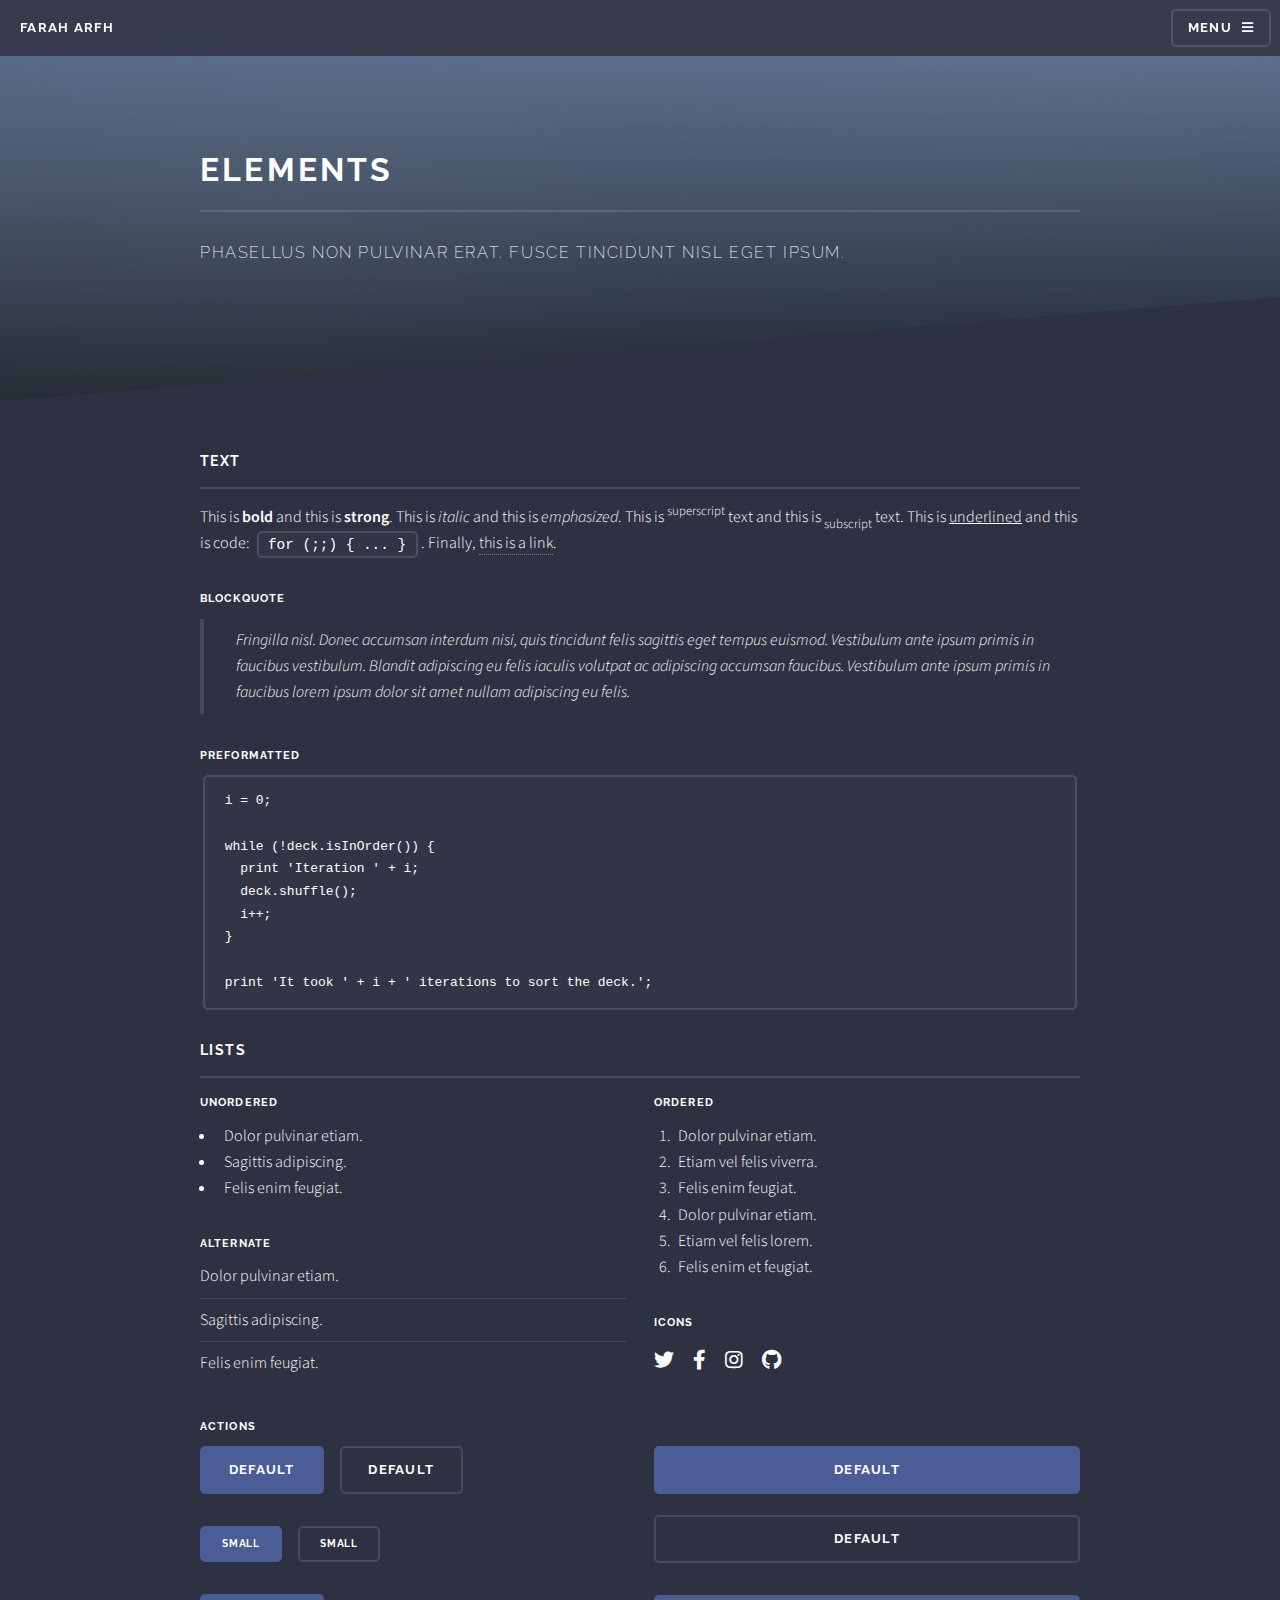
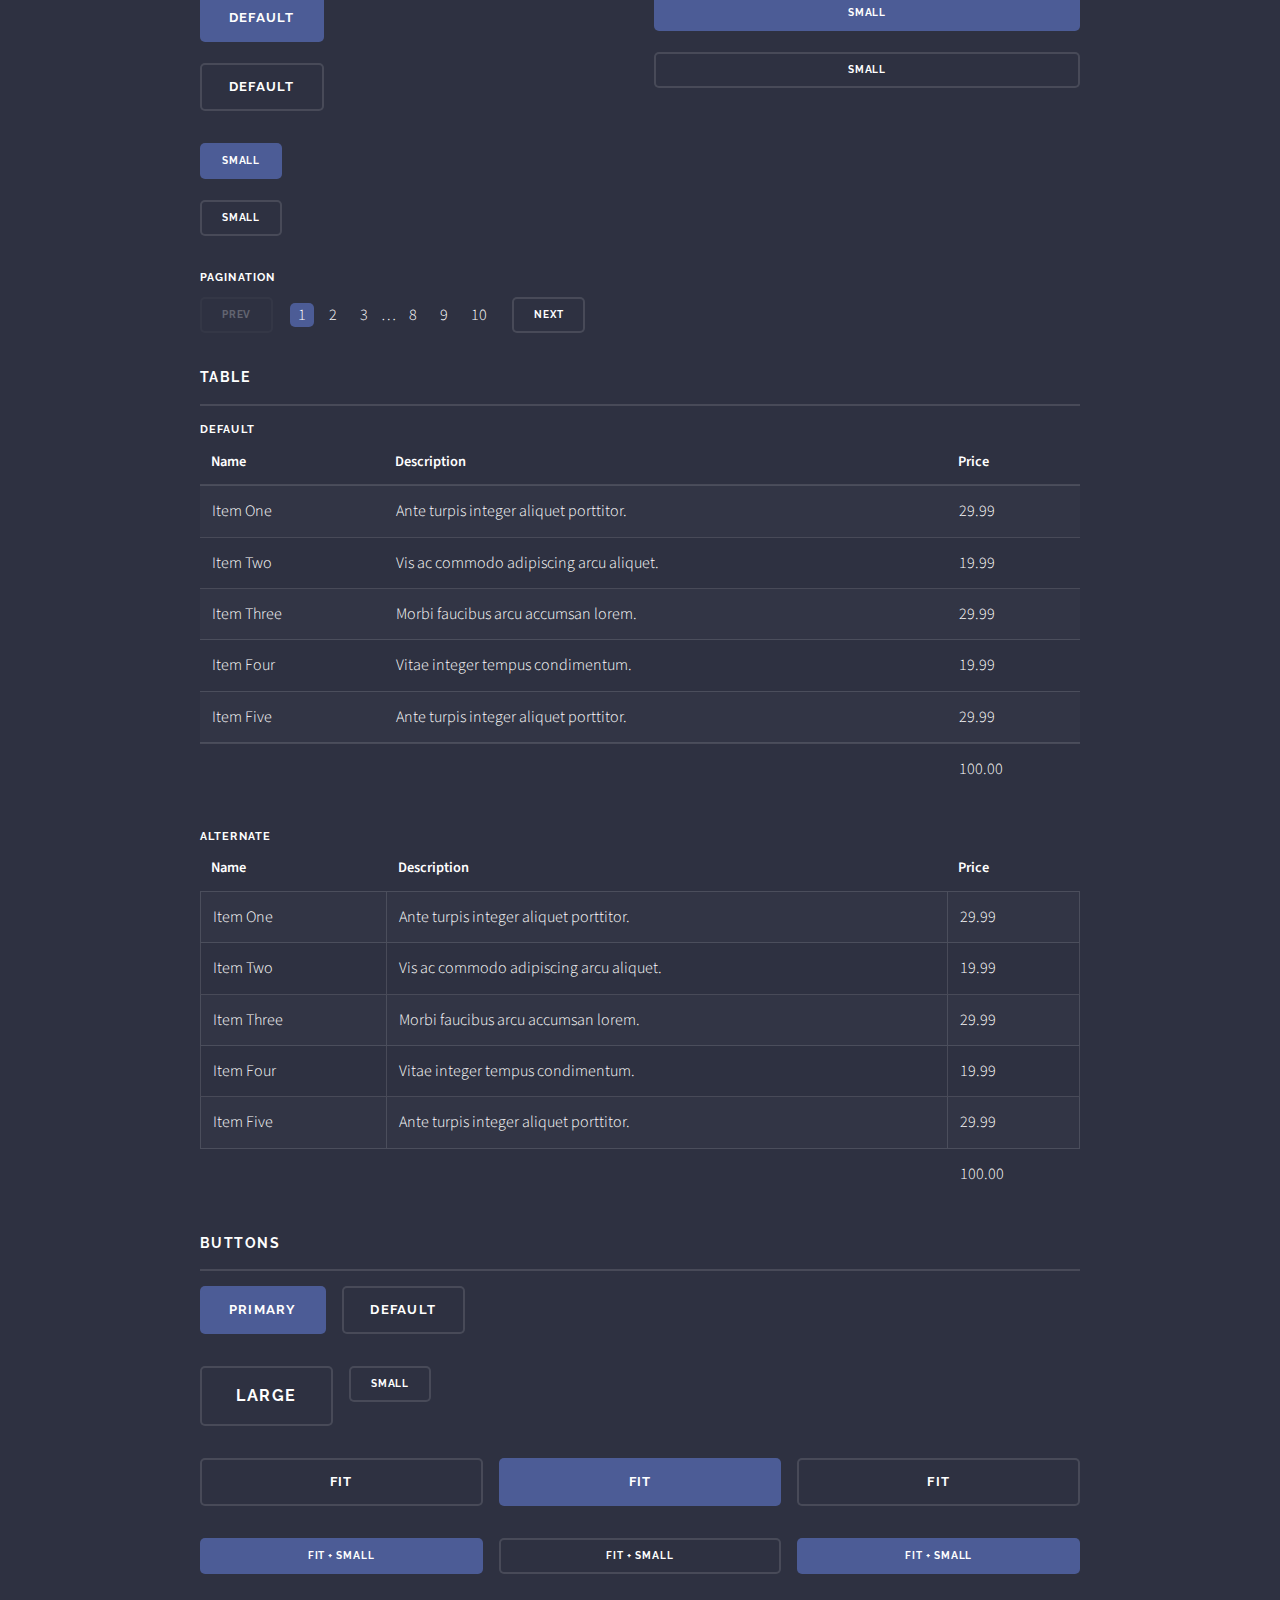
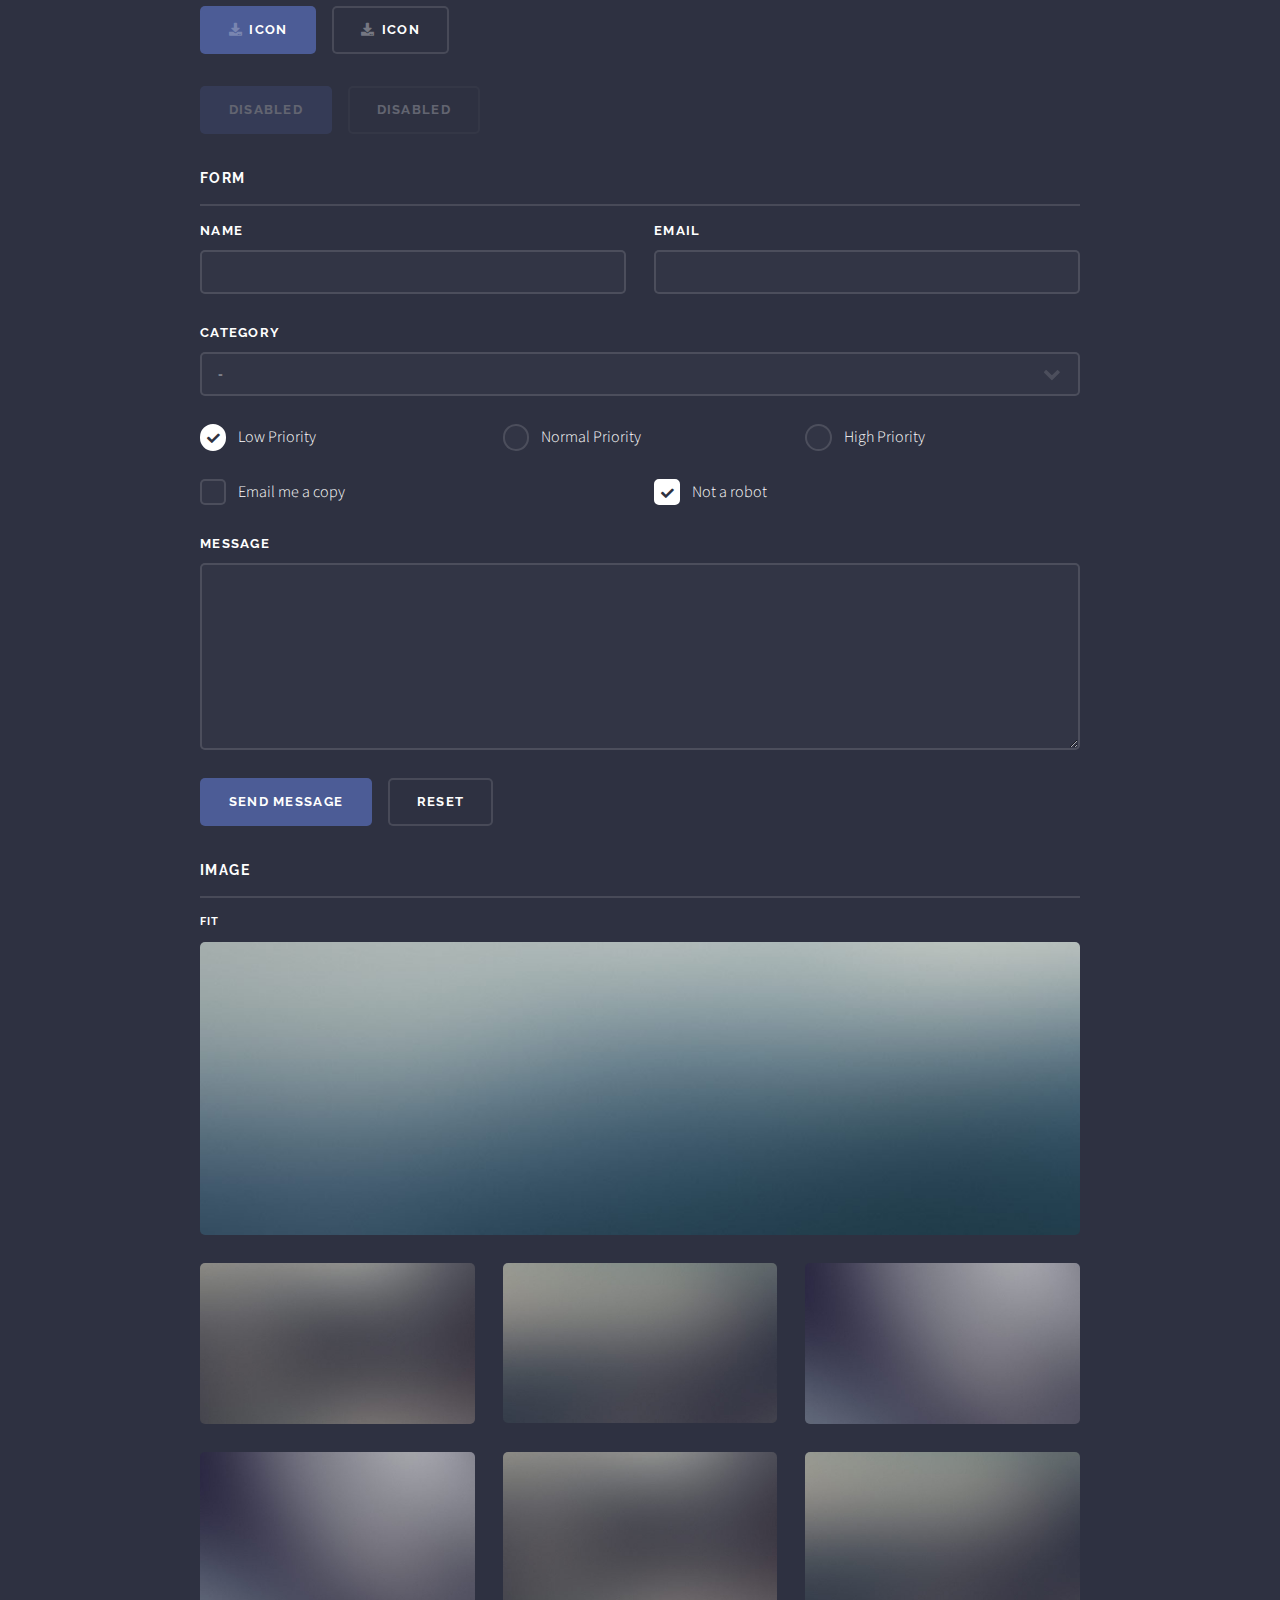
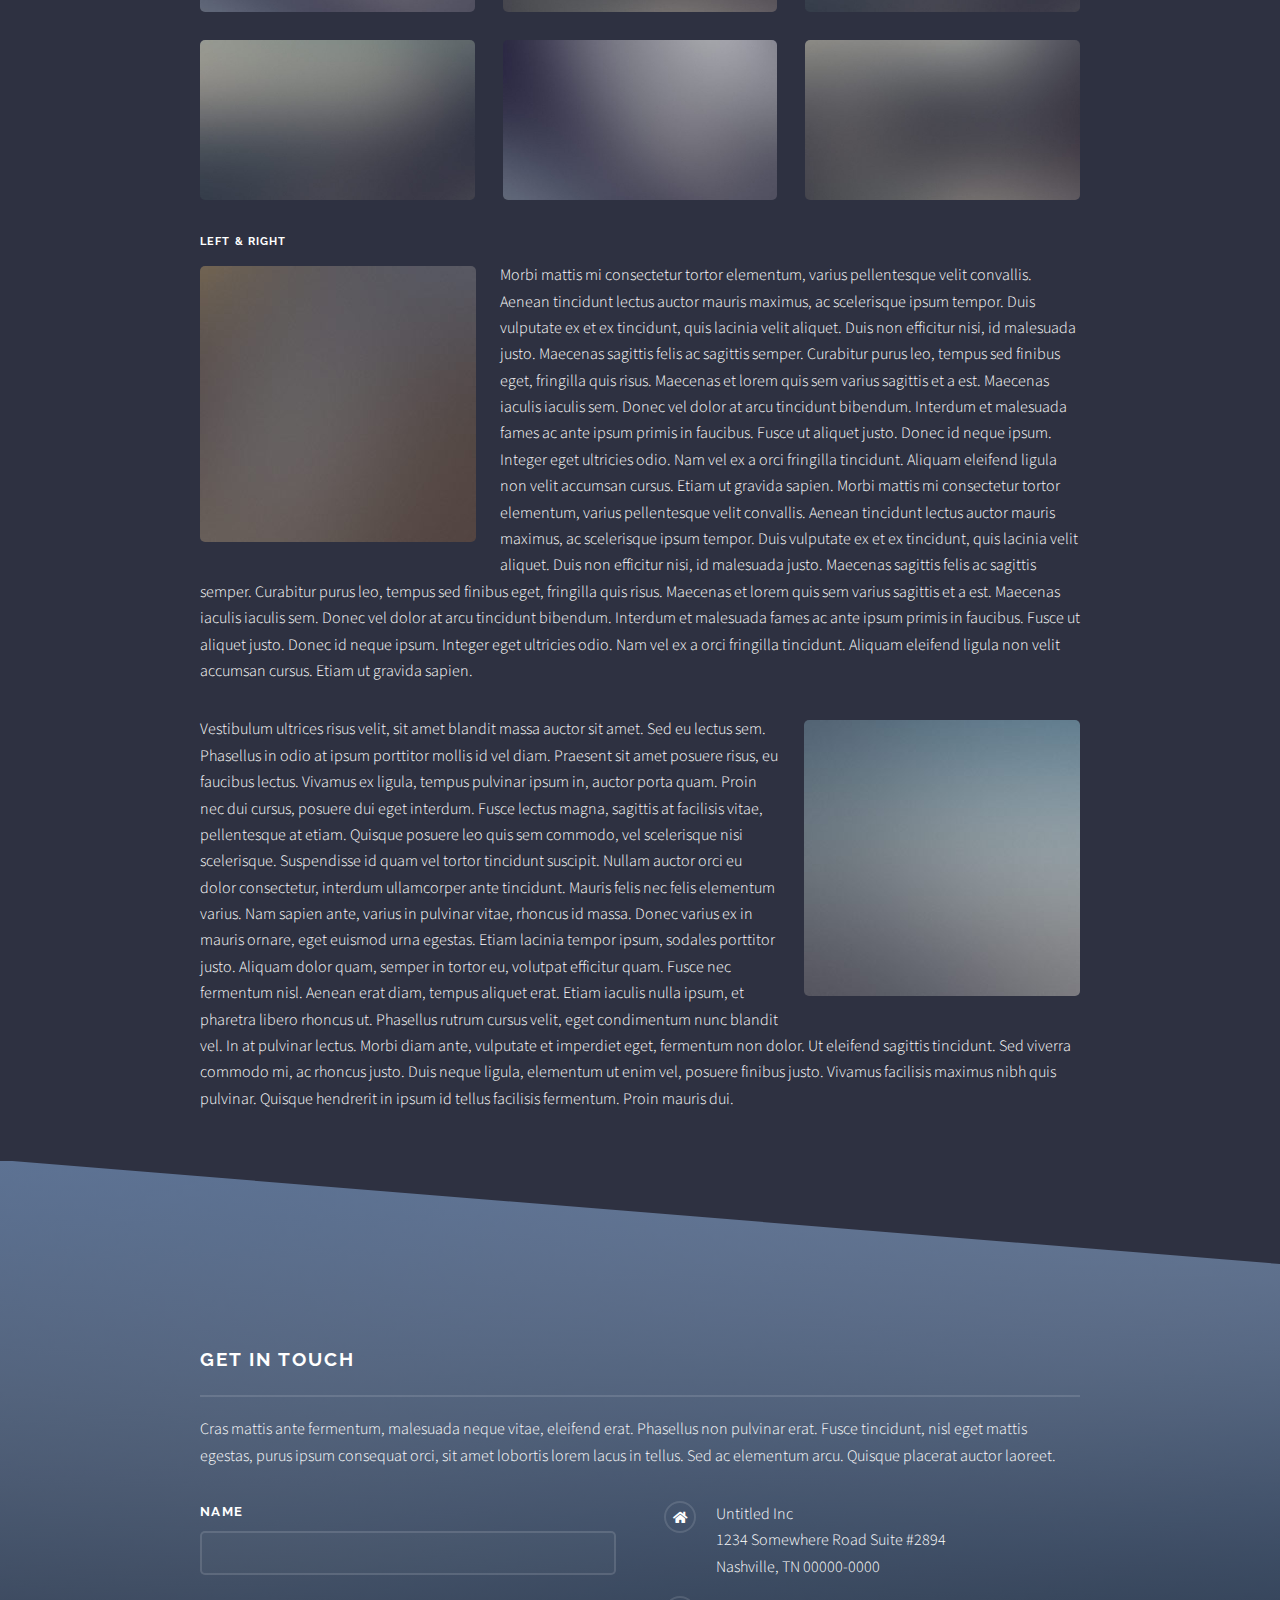
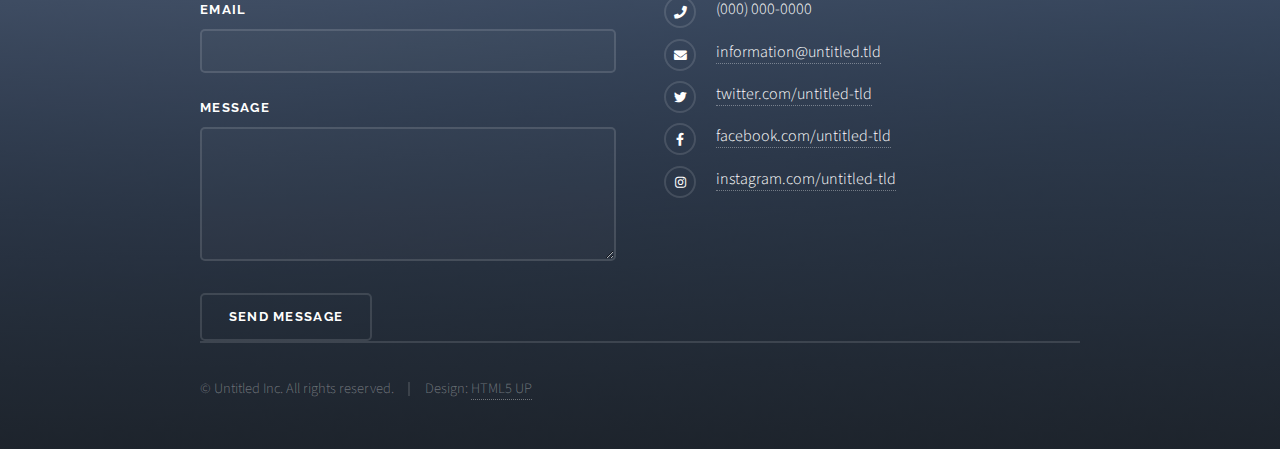
<file: blog.html>
<!DOCTYPE HTML>

<html>
	<head>
		<title>Blog</title>
		<meta charset="utf-8" />
		<meta name="viewport" content="width=device-width, initial-scale=1, user-scalable=no" />
		<link rel="stylesheet" href="assets/css/main.css" />
		<noscript><link rel="stylesheet" href="assets/css/noscript.css" /></noscript>
	</head>
	<body class="is-preload">

		<!-- Page Wrapper -->
			<div id="page-wrapper">

				<!-- Header -->
					<header id="header">
						<h1><a href="index.html">Farah Arfh</a></h1>
						<nav>
							<a href="#menu">Menu</a>
						</nav>
					</header>

				<!-- Menu -->
					<nav id="menu">
						<div class="inner">
							<h2>Menu</h2>
							<ul class="links">
								<li><a href="index.html">Home</a></li>
								<li><a href="project.html">Project</a></li>
								<!--<li><a href="blog.html">Blog</a></li>-->
							</ul>
							<a href="#" class="close">Close</a>
						</div>
					</nav>

				<!-- Wrapper -->
					<section id="wrapper">
						<header>
							<div class="inner">
								<h2>Elements</h2>
								<p>Phasellus non pulvinar erat. Fusce tincidunt nisl eget ipsum.</p>
							</div>
						</header>

						<!-- Content -->
							<div class="wrapper">
								<div class="inner">

									<section>
										<h3 class="major">Text</h3>
										<p>This is <b>bold</b> and this is <strong>strong</strong>. This is <i>italic</i> and this is <em>emphasized</em>.
										This is <sup>superscript</sup> text and this is <sub>subscript</sub> text.
										This is <u>underlined</u> and this is code: <code>for (;;) { ... }</code>. Finally, <a href="#">this is a link</a>.</p>
										<h4>Blockquote</h4>
										<blockquote>Fringilla nisl. Donec accumsan interdum nisi, quis tincidunt felis sagittis eget tempus euismod. Vestibulum ante ipsum primis in faucibus vestibulum. Blandit adipiscing eu felis iaculis volutpat ac adipiscing accumsan faucibus. Vestibulum ante ipsum primis in faucibus lorem ipsum dolor sit amet nullam adipiscing eu felis.</blockquote>
										<h4>Preformatted</h4>
										<pre><code>i = 0;

while (!deck.isInOrder()) {
  print 'Iteration ' + i;
  deck.shuffle();
  i++;
}

print 'It took ' + i + ' iterations to sort the deck.';</code></pre>
									</section>

									<section>
										<h3 class="major">Lists</h3>
										<div class="row">
											<div class="col-6 col-12-medium">
												<h4>Unordered</h4>
												<ul>
													<li>Dolor pulvinar etiam.</li>
													<li>Sagittis adipiscing.</li>
													<li>Felis enim feugiat.</li>
												</ul>
												<h4>Alternate</h4>
												<ul class="alt">
													<li>Dolor pulvinar etiam.</li>
													<li>Sagittis adipiscing.</li>
													<li>Felis enim feugiat.</li>
												</ul>
											</div>
											<div class="col-6 col-12-medium">
												<h4>Ordered</h4>
												<ol>
													<li>Dolor pulvinar etiam.</li>
													<li>Etiam vel felis viverra.</li>
													<li>Felis enim feugiat.</li>
													<li>Dolor pulvinar etiam.</li>
													<li>Etiam vel felis lorem.</li>
													<li>Felis enim et feugiat.</li>
												</ol>
												<h4>Icons</h4>
												<ul class="icons">
													<li><a href="#" class="icon brands fa-twitter"><span class="label">Twitter</span></a></li>
													<li><a href="#" class="icon brands fa-facebook-f"><span class="label">Facebook</span></a></li>
													<li><a href="#" class="icon brands fa-instagram"><span class="label">Instagram</span></a></li>
													<li><a href="#" class="icon brands fa-github"><span class="label">Github</span></a></li>
												</ul>
											</div>
										</div>
										<h4>Actions</h4>
										<div class="row">
											<div class="col-6 col-12-medium">
												<ul class="actions">
													<li><a href="#" class="button primary">Default</a></li>
													<li><a href="#" class="button">Default</a></li>
												</ul>
												<ul class="actions small">
													<li><a href="#" class="button primary small">Small</a></li>
													<li><a href="#" class="button small">Small</a></li>
												</ul>
												<ul class="actions stacked">
													<li><a href="#" class="button primary">Default</a></li>
													<li><a href="#" class="button">Default</a></li>
												</ul>
												<ul class="actions stacked small">
													<li><a href="#" class="button primary small">Small</a></li>
													<li><a href="#" class="button small">Small</a></li>
												</ul>
											</div>
											<div class="col-6 col-12-medium">
												<ul class="actions stacked">
													<li><a href="#" class="button primary fit">Default</a></li>
													<li><a href="#" class="button fit">Default</a></li>
												</ul>
												<ul class="actions stacked small">
													<li><a href="#" class="button primary small fit">Small</a></li>
													<li><a href="#" class="button small fit">Small</a></li>
												</ul>
											</div>
										</div>
										<h4>Pagination</h4>
										<ul class="pagination">
											<li><span class="button small disabled">Prev</span></li>
											<li><a href="#" class="page active">1</a></li>
											<li><a href="#" class="page">2</a></li>
											<li><a href="#" class="page">3</a></li>
											<li><span>&hellip;</span></li>
											<li><a href="#" class="page">8</a></li>
											<li><a href="#" class="page">9</a></li>
											<li><a href="#" class="page">10</a></li>
											<li><a href="#" class="button small">Next</a></li>
										</ul>
									</section>

									<section>
										<h3 class="major">Table</h3>
										<h4>Default</h4>
										<div class="table-wrapper">
											<table>
												<thead>
													<tr>
														<th>Name</th>
														<th>Description</th>
														<th>Price</th>
													</tr>
												</thead>
												<tbody>
													<tr>
														<td>Item One</td>
														<td>Ante turpis integer aliquet porttitor.</td>
														<td>29.99</td>
													</tr>
													<tr>
														<td>Item Two</td>
														<td>Vis ac commodo adipiscing arcu aliquet.</td>
														<td>19.99</td>
													</tr>
													<tr>
														<td>Item Three</td>
														<td> Morbi faucibus arcu accumsan lorem.</td>
														<td>29.99</td>
													</tr>
													<tr>
														<td>Item Four</td>
														<td>Vitae integer tempus condimentum.</td>
														<td>19.99</td>
													</tr>
													<tr>
														<td>Item Five</td>
														<td>Ante turpis integer aliquet porttitor.</td>
														<td>29.99</td>
													</tr>
												</tbody>
												<tfoot>
													<tr>
														<td colspan="2"></td>
														<td>100.00</td>
													</tr>
												</tfoot>
											</table>
										</div>

										<h4>Alternate</h4>
										<div class="table-wrapper">
											<table class="alt">
												<thead>
													<tr>
														<th>Name</th>
														<th>Description</th>
														<th>Price</th>
													</tr>
												</thead>
												<tbody>
													<tr>
														<td>Item One</td>
														<td>Ante turpis integer aliquet porttitor.</td>
														<td>29.99</td>
													</tr>
													<tr>
														<td>Item Two</td>
														<td>Vis ac commodo adipiscing arcu aliquet.</td>
														<td>19.99</td>
													</tr>
													<tr>
														<td>Item Three</td>
														<td> Morbi faucibus arcu accumsan lorem.</td>
														<td>29.99</td>
													</tr>
													<tr>
														<td>Item Four</td>
														<td>Vitae integer tempus condimentum.</td>
														<td>19.99</td>
													</tr>
													<tr>
														<td>Item Five</td>
														<td>Ante turpis integer aliquet porttitor.</td>
														<td>29.99</td>
													</tr>
												</tbody>
												<tfoot>
													<tr>
														<td colspan="2"></td>
														<td>100.00</td>
													</tr>
												</tfoot>
											</table>
										</div>
									</section>

									<section>
										<h3 class="major">Buttons</h3>
										<ul class="actions">
											<li><a href="#" class="button primary">Primary</a></li>
											<li><a href="#" class="button">Default</a></li>
										</ul>
										<ul class="actions">
											<li><a href="#" class="button large">Large</a></li>
											<li><a href="#" class="button small">Small</a></li>
										</ul>
										<ul class="actions fit">
											<li><a href="#" class="button fit">Fit</a></li>
											<li><a href="#" class="button primary fit">Fit</a></li>
											<li><a href="#" class="button fit">Fit</a></li>
										</ul>
										<ul class="actions fit small">
											<li><a href="#" class="button primary fit small">Fit + Small</a></li>
											<li><a href="#" class="button fit small">Fit + Small</a></li>
											<li><a href="#" class="button primary fit small">Fit + Small</a></li>
										</ul>
										<ul class="actions">
											<li><a href="#" class="button primary icon solid fa-download">Icon</a></li>
											<li><a href="#" class="button icon solid fa-download">Icon</a></li>
										</ul>
										<ul class="actions">
											<li><span class="button primary disabled">Disabled</span></li>
											<li><span class="button disabled">Disabled</span></li>
										</ul>
									</section>

									<section>
										<h3 class="major">Form</h3>
										<form method="post" action="#">
											<div class="row gtr-uniform">
												<div class="col-6 col-12-xsmall">
													<label for="demo-name">Name</label>
													<input type="text" name="demo-name" id="demo-name" value="" />
												</div>
												<div class="col-6 col-12-xsmall">
													<label for="demo-email">Email</label>
													<input type="email" name="demo-email" id="demo-email" value="" />
												</div>
												<div class="col-12">
													<label for="demo-category">Category</label>
													<select name="demo-category" id="demo-category">
														<option value="">-</option>
														<option value="1">Manufacturing</option>
														<option value="1">Shipping</option>
														<option value="1">Administration</option>
														<option value="1">Human Resources</option>
													</select>
												</div>
												<div class="col-4 col-12-small">
													<input type="radio" id="demo-priority-low" name="demo-priority" checked>
													<label for="demo-priority-low">Low Priority</label>
												</div>
												<div class="col-4 col-12-small">
													<input type="radio" id="demo-priority-normal" name="demo-priority">
													<label for="demo-priority-normal">Normal Priority</label>
												</div>
												<div class="col-4 col-12-small">
													<input type="radio" id="demo-priority-high" name="demo-priority">
													<label for="demo-priority-high">High Priority</label>
												</div>
												<div class="col-6 col-12-small">
													<input type="checkbox" id="demo-copy" name="demo-copy">
													<label for="demo-copy">Email me a copy</label>
												</div>
												<div class="col-6 col-12-small">
													<input type="checkbox" id="demo-human" name="demo-human" checked>
													<label for="demo-human">Not a robot</label>
												</div>
												<div class="col-12">
													<label for="demo-message">Message</label>
													<textarea name="demo-message" id="demo-message" rows="6"></textarea>
												</div>
												<div class="col-12">
													<ul class="actions">
														<li><input type="submit" value="Send Message" class="primary" /></li>
														<li><input type="reset" value="Reset" /></li>
													</ul>
												</div>
											</div>
										</form>
									</section>

									<section>
										<h3 class="major">Image</h3>
										<h4>Fit</h4>
										<div class="box alt">
											<div class="row gtr-uniform">
												<div class="col-12"><span class="image fit"><img src="images/pic08.jpg" alt="" /></span></div>
												<div class="col-4"><span class="image fit"><img src="images/pic05.jpg" alt="" /></span></div>
												<div class="col-4"><span class="image fit"><img src="images/pic06.jpg" alt="" /></span></div>
												<div class="col-4"><span class="image fit"><img src="images/pic07.jpg" alt="" /></span></div>
												<div class="col-4"><span class="image fit"><img src="images/pic07.jpg" alt="" /></span></div>
												<div class="col-4"><span class="image fit"><img src="images/pic05.jpg" alt="" /></span></div>
												<div class="col-4"><span class="image fit"><img src="images/pic06.jpg" alt="" /></span></div>
												<div class="col-4"><span class="image fit"><img src="images/pic06.jpg" alt="" /></span></div>
												<div class="col-4"><span class="image fit"><img src="images/pic07.jpg" alt="" /></span></div>
												<div class="col-4"><span class="image fit"><img src="images/pic05.jpg" alt="" /></span></div>
											</div>
										</div>
										<h4>Left &amp; Right</h4>
										<p><span class="image left"><img src="images/pic01.jpg" alt="" /></span>Morbi mattis mi consectetur tortor elementum, varius pellentesque velit convallis. Aenean tincidunt lectus auctor mauris maximus, ac scelerisque ipsum tempor. Duis vulputate ex et ex tincidunt, quis lacinia velit aliquet. Duis non efficitur nisi, id malesuada justo. Maecenas sagittis felis ac sagittis semper. Curabitur purus leo, tempus sed finibus eget, fringilla quis risus. Maecenas et lorem quis sem varius sagittis et a est. Maecenas iaculis iaculis sem. Donec vel dolor at arcu tincidunt bibendum. Interdum et malesuada fames ac ante ipsum primis in faucibus. Fusce ut aliquet justo. Donec id neque ipsum. Integer eget ultricies odio. Nam vel ex a orci fringilla tincidunt. Aliquam eleifend ligula non velit accumsan cursus. Etiam ut gravida sapien. Morbi mattis mi consectetur tortor elementum, varius pellentesque velit convallis. Aenean tincidunt lectus auctor mauris maximus, ac scelerisque ipsum tempor. Duis vulputate ex et ex tincidunt, quis lacinia velit aliquet. Duis non efficitur nisi, id malesuada justo. Maecenas sagittis felis ac sagittis semper. Curabitur purus leo, tempus sed finibus eget, fringilla quis risus. Maecenas et lorem quis sem varius sagittis et a est. Maecenas iaculis iaculis sem. Donec vel dolor at arcu tincidunt bibendum. Interdum et malesuada fames ac ante ipsum primis in faucibus. Fusce ut aliquet justo. Donec id neque ipsum. Integer eget ultricies odio. Nam vel ex a orci fringilla tincidunt. Aliquam eleifend ligula non velit accumsan cursus. Etiam ut gravida sapien.</p>
										<p><span class="image right"><img src="images/pic02.jpg" alt="" /></span>Vestibulum ultrices risus velit, sit amet blandit massa auctor sit amet. Sed eu lectus sem. Phasellus in odio at ipsum porttitor mollis id vel diam. Praesent sit amet posuere risus, eu faucibus lectus. Vivamus ex ligula, tempus pulvinar ipsum in, auctor porta quam. Proin nec dui cursus, posuere dui eget interdum. Fusce lectus magna, sagittis at facilisis vitae, pellentesque at etiam. Quisque posuere leo quis sem commodo, vel scelerisque nisi scelerisque. Suspendisse id quam vel tortor tincidunt suscipit. Nullam auctor orci eu dolor consectetur, interdum ullamcorper ante tincidunt. Mauris felis nec felis elementum varius. Nam sapien ante, varius in pulvinar vitae, rhoncus id massa. Donec varius ex in mauris ornare, eget euismod urna egestas. Etiam lacinia tempor ipsum, sodales porttitor justo. Aliquam dolor quam, semper in tortor eu, volutpat efficitur quam. Fusce nec fermentum nisl. Aenean erat diam, tempus aliquet erat. Etiam iaculis nulla ipsum, et pharetra libero rhoncus ut. Phasellus rutrum cursus velit, eget condimentum nunc blandit vel. In at pulvinar lectus. Morbi diam ante, vulputate et imperdiet eget, fermentum non dolor. Ut eleifend sagittis tincidunt. Sed viverra commodo mi, ac rhoncus justo. Duis neque ligula, elementum ut enim vel, posuere finibus justo. Vivamus facilisis maximus nibh quis pulvinar. Quisque hendrerit in ipsum id tellus facilisis fermentum. Proin mauris dui.</p>
									</section>

								</div>
							</div>

					</section>

				<!-- Footer -->
					<section id="footer">
						<div class="inner">
							<h2 class="major">Get in touch</h2>
							<p>Cras mattis ante fermentum, malesuada neque vitae, eleifend erat. Phasellus non pulvinar erat. Fusce tincidunt, nisl eget mattis egestas, purus ipsum consequat orci, sit amet lobortis lorem lacus in tellus. Sed ac elementum arcu. Quisque placerat auctor laoreet.</p>
							<form method="post" action="#">
								<div class="fields">
									<div class="field">
										<label for="name">Name</label>
										<input type="text" name="name" id="name" />
									</div>
									<div class="field">
										<label for="email">Email</label>
										<input type="email" name="email" id="email" />
									</div>
									<div class="field">
										<label for="message">Message</label>
										<textarea name="message" id="message" rows="4"></textarea>
									</div>
								</div>
								<ul class="actions">
									<li><input type="submit" value="Send Message" /></li>
								</ul>
							</form>
							<ul class="contact">
								<li class="icon solid fa-home">
									Untitled Inc<br />
									1234 Somewhere Road Suite #2894<br />
									Nashville, TN 00000-0000
								</li>
								<li class="icon solid fa-phone">(000) 000-0000</li>
								<li class="icon solid fa-envelope"><a href="#">information@untitled.tld</a></li>
								<li class="icon brands fa-twitter"><a href="#">twitter.com/untitled-tld</a></li>
								<li class="icon brands fa-facebook-f"><a href="#">facebook.com/untitled-tld</a></li>
								<li class="icon brands fa-instagram"><a href="#">instagram.com/untitled-tld</a></li>
							</ul>
							<ul class="copyright">
								<li>&copy; Untitled Inc. All rights reserved.</li><li>Design: <a href="http://html5up.net">HTML5 UP</a></li>
							</ul>
						</div>
					</section>

			</div>

		<!-- Scripts -->
			<script src="assets/js/jquery.min.js"></script>
			<script src="assets/js/jquery.scrollex.min.js"></script>
			<script src="assets/js/browser.min.js"></script>
			<script src="assets/js/breakpoints.min.js"></script>
			<script src="assets/js/util.js"></script>
			<script src="assets/js/main.js"></script>

	</body>
</html>
</file>
<file: assets/css/noscript.css>
/*
	Solid State by HTML5 UP
	html5up.net | @ajlkn
	Free for personal and commercial use under the CCA 3.0 license (html5up.net/license)
*/

/* Banner */

	body.is-preload #banner .logo {
		-moz-transform: none;
		-webkit-transform: none;
		-ms-transform: none;
		transform: none;
		opacity: 1;
	}

	body.is-preload #banner h2 {
		opacity: 1;
		-moz-transform: none;
		-webkit-transform: none;
		-ms-transform: none;
		transform: none;
		-moz-filter: none;
		-webkit-filter: none;
		-ms-filter: none;
		filter: none;
	}

	body.is-preload #banner p {
		opacity: 01;
		-moz-transform: none;
		-webkit-transform: none;
		-ms-transform: none;
		transform: none;
		-moz-filter: none;
		-webkit-filter: none;
		-ms-filter: none;
		filter: none;
	}
</file>
<file: assets/css/main.css>
@import url(fontawesome-all.min.css);
@import url("https://fonts.googleapis.com/css?family=Raleway:200,700|Source+Sans+Pro:300,600,300italic,600italic");

/*
	Solid State by HTML5 UP
	html5up.net | @ajlkn
	Free for personal and commercial use under the CCA 3.0 license (html5up.net/license)
*/

html, body, div, span, applet, object,
iframe, h1, h2, h3, h4, h5, h6, p, blockquote,
pre, a, abbr, acronym, address, big, cite,
code, del, dfn, em, img, ins, kbd, q, s, samp,
small, strike, strong, sub, sup, tt, var, b,
u, i, center, dl, dt, dd, ol, ul, li, fieldset,
form, label, legend, table, caption, tbody,
tfoot, thead, tr, th, td, article, aside,
canvas, details, embed, figure, figcaption,
footer, header, hgroup, menu, nav, output, ruby,
section, summary, time, mark, audio, video {
	margin: 0;
	padding: 0;
	border: 0;
	font-size: 100%;
	font: inherit;
	vertical-align: baseline;}

article, aside, details, figcaption, figure,
footer, header, hgroup, menu, nav, section {
	display: block;}

body {
	line-height: 1;
}

ol, ul {
	list-style: none;
}

blockquote, q {
	quotes: none;
}

	blockquote:before, blockquote:after, q:before, q:after {
		content: '';
		content: none;
	}

table {
	border-collapse: collapse;
	border-spacing: 0;
}

body {
	-webkit-text-size-adjust: none;
}

mark {
	background-color: transparent;
	color: inherit;
}

input::-moz-focus-inner {
	border: 0;
	padding: 0;
}

input, select, textarea {
	-moz-appearance: none;
	-webkit-appearance: none;
	-ms-appearance: none;
	appearance: none;
}

/* Basic */

	@-ms-viewport {
		width: device-width;
	}

	body {
		-ms-overflow-style: scrollbar;
	}

	@media screen and (max-width: 480px) {

		html, body {
			min-width: 320px;
		}

	}

	html {
		box-sizing: border-box;
	}

	*, *:before, *:after {
		box-sizing: inherit;
	}

	body {
		background-color: #e8efff;
		background-image: linear-gradient(to top, rgba(30, 31, 38, 0.8), rgba(77, 100, 141, 0.8)), url("../../images/bg.jpg");
		background-size: auto,
 cover;
		background-attachment: fixed,
 fixed;
		background-position: center,
 center;
	}

		body.is-preload *, body.is-preload *:before, body.is-preload *:after {
			-moz-animation: none !important;
			-webkit-animation: none !important;
			-ms-animation: none !important;
			animation: none !important;
			-moz-transition: none !important;
			-webkit-transition: none !important;
			-ms-transition: none !important;
			transition: none !important;
		}

/* Type */

	body, input, select, textarea {
		color: #ffffff;
		font-family: "Source Sans Pro", Helvetica, sans-serif;
		font-size: 16.5pt;
		font-weight: 300;
		line-height: 1.65;
	}

		@media screen and (max-width: 1680px) {

			body, input, select, textarea {
				font-size: 13pt;
			}

		}

		@media screen and (max-width: 1280px) {

			body, input, select, textarea {
				font-size: 12pt;
			}

		}

		@media screen and (max-width: 980px) {

			body, input, select, textarea {
				font-size: 12pt;
			}

		}

		@media screen and (max-width: 736px) {

			body, input, select, textarea {
				font-size: 12pt;
			}

		}

		@media screen and (max-width: 480px) {

			body, input, select, textarea {
				font-size: 12pt;
			}

		}

	a {
		-moz-transition: color 0.2s ease-in-out, border-bottom-color 0.2s ease-in-out;
		-webkit-transition: color 0.2s ease-in-out, border-bottom-color 0.2s ease-in-out;
		-ms-transition: color 0.2s ease-in-out, border-bottom-color 0.2s ease-in-out;
		transition: color 0.2s ease-in-out, border-bottom-color 0.2s ease-in-out;
		border-bottom: dotted 1px rgba(255, 255, 255, 0.35);
		color: #ffffff;
		text-decoration: none;
	}

		a:hover {
			border-bottom-color: transparent;
			color: #ffffff !important;
		}

		a.special:not(.button) {
			text-decoration: none;
			border-bottom: 0;
			display: block;
			font-family: Raleway, Helvetica, sans-serif;
			font-size: 0.8em;
			font-weight: 700;
			letter-spacing: 0.1em;
			margin: 0 0 2em 0;
			text-transform: uppercase;
		}

			a.special:not(.button):before {
				-moz-osx-font-smoothing: grayscale;
				-webkit-font-smoothing: antialiased;
				display: inline-block;
				font-style: normal;
				font-variant: normal;
				text-rendering: auto;
				line-height: 1;
				text-transform: none !important;
				font-family: 'Font Awesome 5 Free';
				font-weight: 900;
			}

			a.special:not(.button):before {
				-moz-transition: background-color 0.2s ease-in-out;
				-webkit-transition: background-color 0.2s ease-in-out;
				-ms-transition: background-color 0.2s ease-in-out;
				transition: background-color 0.2s ease-in-out;
				border-radius: 100%;
				border: solid 2px rgba(255, 255, 255, 0.125);
				content: '\f105';
				display: inline-block;
				font-size: 1.25em;
				height: 2em;
				line-height: 1.75em;
				margin-right: 0.85em;
				text-align: center;
				text-indent: 0.15em;
				vertical-align: middle;
				width: 2em;
			}

			a.special:not(.button):hover:before {
				background-color: rgba(255, 255, 255, 0.025);
			}

			a.special:not(.button):active:before {
				background-color: rgba(255, 255, 255, 0.075);
			}

	strong, b {
		color: #ffffff;
		font-weight: 600;
	}

	em, i {
		font-style: italic;
	}

	p {
		margin: 0 0 2em 0;
	}

	h1, h2, h3, h4, h5, h6 {
		color: #ffffff;
		font-family: Raleway, Helvetica, sans-serif;
		font-weight: 700;
		letter-spacing: 0.1em;
		margin: 0 0 1em 0;
		text-transform: uppercase;
	}

		h1 a, h2 a, h3 a, h4 a, h5 a, h6 a {
			color: inherit;
			text-decoration: none;
			border-bottom: 0;
		}

		h1 span, h2 span, h3 span, h4 span, h5 span, h6 span {
			font-weight: 200;
		}

		h1.major, h2.major, h3.major, h4.major, h5.major, h6.major {
			padding-bottom: 1em;
			border-bottom: solid 2px rgba(255, 255, 255, 0.125);
		}

	h2 {
		font-size: 1.2em;
	}

	h3 {
		font-size: 0.9em;
	}

	h4 {
		font-size: 0.7em;
	}

	h5 {
		font-size: 0.7em;
	}

	h6 {
		font-size: 0.7em;
	}

	@media screen and (max-width: 736px) {

		h2 {
			font-size: 1em;
		}

		h3 {
			font-size: 0.8em;
		}

	}

	sub {
		font-size: 0.8em;
		position: relative;
		top: 0.5em;
	}

	sup {
		font-size: 0.8em;
		position: relative;
		top: -0.5em;
	}

	blockquote {
		border-left: solid 4px rgba(255, 255, 255, 0.125);
		font-style: italic;
		margin: 0 0 2em 0;
		padding: 0.5em 0 0.5em 2em;
	}

	code {
		background: rgba(255, 255, 255, 0.025);
		border-radius: 5px;
		border: solid 2px rgba(255, 255, 255, 0.125);
		font-family: "Courier New", monospace;
		font-size: 0.9em;
		margin: 0 0.25em;
		padding: 0.25em 0.65em;
	}

	pre {
		-webkit-overflow-scrolling: touch;
		font-family: "Courier New", monospace;
		font-size: 0.9em;
		margin: 0 0 2em 0;
	}

		pre code {
			display: block;
			line-height: 1.75em;
			padding: 1em 1.5em;
			overflow-x: auto;
		}

	hr {
		border: 0;
		border-bottom: solid 2px rgba(255, 255, 255, 0.125);
		margin: 2.5em 0;
	}

		hr.major {
			margin: 4em 0;
		}

	.align-left {
		text-align: left;
	}

	.align-center {
		text-align: center;
	}

	.align-right {
		text-align: right;
	}

/* Row */

	.row {
		display: flex;
		flex-wrap: wrap;
		box-sizing: border-box;
		align-items: stretch;
	}

		.row > * {
			box-sizing: border-box;
		}

		.row.gtr-uniform > * > :last-child {
			margin-bottom: 0;
		}

		.row.aln-left {
			justify-content: flex-start;
		}

		.row.aln-center {
			justify-content: center;
		}

		.row.aln-right {
			justify-content: flex-end;
		}

		.row.aln-top {
			align-items: flex-start;
		}

		.row.aln-middle {
			align-items: center;
		}

		.row.aln-bottom {
			align-items: flex-end;
		}

		.row > .imp {
			order: -1;
		}

		.row > .col-1 {
			width: 8.33333%;
		}

		.row > .off-1 {
			margin-left: 8.33333%;
		}

		.row > .col-2 {
			width: 16.66667%;
		}

		.row > .off-2 {
			margin-left: 16.66667%;
		}

		.row > .col-3 {
			width: 25%;
		}

		.row > .off-3 {
			margin-left: 25%;
		}

		.row > .col-4 {
			width: 33.33333%;
		}

		.row > .off-4 {
			margin-left: 33.33333%;
		}

		.row > .col-5 {
			width: 41.66667%;
		}

		.row > .off-5 {
			margin-left: 41.66667%;
		}

		.row > .col-6 {
			width: 50%;
		}

		.row > .off-6 {
			margin-left: 50%;
		}

		.row > .col-7 {
			width: 58.33333%;
		}

		.row > .off-7 {
			margin-left: 58.33333%;
		}

		.row > .col-8 {
			width: 66.66667%;
		}

		.row > .off-8 {
			margin-left: 66.66667%;
		}

		.row > .col-9 {
			width: 75%;
		}

		.row > .off-9 {
			margin-left: 75%;
		}

		.row > .col-10 {
			width: 83.33333%;
		}

		.row > .off-10 {
			margin-left: 83.33333%;
		}

		.row > .col-11 {
			width: 91.66667%;
		}

		.row > .off-11 {
			margin-left: 91.66667%;
		}

		.row > .col-12 {
			width: 100%;
		}

		.row > .off-12 {
			margin-left: 100%;
		}

		.row.gtr-0 {
			margin-top: 0;
			margin-left: 0em;
		}

			.row.gtr-0 > * {
				padding: 0 0 0 0em;
			}

			.row.gtr-0.gtr-uniform {
				margin-top: 0em;
			}

				.row.gtr-0.gtr-uniform > * {
					padding-top: 0em;
				}

		.row.gtr-25 {
			margin-top: 0;
			margin-left: -0.4375em;
		}

			.row.gtr-25 > * {
				padding: 0 0 0 0.4375em;
			}

			.row.gtr-25.gtr-uniform {
				margin-top: -0.4375em;
			}

				.row.gtr-25.gtr-uniform > * {
					padding-top: 0.4375em;
				}

		.row.gtr-50 {
			margin-top: 0;
			margin-left: -0.875em;
		}

			.row.gtr-50 > * {
				padding: 0 0 0 0.875em;
			}

			.row.gtr-50.gtr-uniform {
				margin-top: -0.875em;
			}

				.row.gtr-50.gtr-uniform > * {
					padding-top: 0.875em;
				}

		.row {
			margin-top: 0;
			margin-left: -1.75em;
		}

			.row > * {
				padding: 0 0 0 1.75em;
			}

			.row.gtr-uniform {
				margin-top: -1.75em;
			}

				.row.gtr-uniform > * {
					padding-top: 1.75em;
				}

		.row.gtr-150 {
			margin-top: 0;
			margin-left: -2.625em;
		}

			.row.gtr-150 > * {
				padding: 0 0 0 2.625em;
			}

			.row.gtr-150.gtr-uniform {
				margin-top: -2.625em;
			}

				.row.gtr-150.gtr-uniform > * {
					padding-top: 2.625em;
				}

		.row.gtr-200 {
			margin-top: 0;
			margin-left: -3.5em;
		}

			.row.gtr-200 > * {
				padding: 0 0 0 3.5em;
			}

			.row.gtr-200.gtr-uniform {
				margin-top: -3.5em;
			}

				.row.gtr-200.gtr-uniform > * {
					padding-top: 3.5em;
				}

		@media screen and (max-width: 1680px) {

			.row {
				display: flex;
				flex-wrap: wrap;
				box-sizing: border-box;
				align-items: stretch;
			}

				.row > * {
					box-sizing: border-box;
				}

				.row.gtr-uniform > * > :last-child {
					margin-bottom: 0;
				}

				.row.aln-left {
					justify-content: flex-start;
				}

				.row.aln-center {
					justify-content: center;
				}

				.row.aln-right {
					justify-content: flex-end;
				}

				.row.aln-top {
					align-items: flex-start;
				}

				.row.aln-middle {
					align-items: center;
				}

				.row.aln-bottom {
					align-items: flex-end;
				}

				.row > .imp-xlarge {
					order: -1;
				}

				.row > .col-1-xlarge {
					width: 8.33333%;
				}

				.row > .off-1-xlarge {
					margin-left: 8.33333%;
				}

				.row > .col-2-xlarge {
					width: 16.66667%;
				}

				.row > .off-2-xlarge {
					margin-left: 16.66667%;
				}

				.row > .col-3-xlarge {
					width: 25%;
				}

				.row > .off-3-xlarge {
					margin-left: 25%;
				}

				.row > .col-4-xlarge {
					width: 33.33333%;
				}

				.row > .off-4-xlarge {
					margin-left: 33.33333%;
				}

				.row > .col-5-xlarge {
					width: 41.66667%;
				}

				.row > .off-5-xlarge {
					margin-left: 41.66667%;
				}

				.row > .col-6-xlarge {
					width: 50%;
				}

				.row > .off-6-xlarge {
					margin-left: 50%;
				}

				.row > .col-7-xlarge {
					width: 58.33333%;
				}

				.row > .off-7-xlarge {
					margin-left: 58.33333%;
				}

				.row > .col-8-xlarge {
					width: 66.66667%;
				}

				.row > .off-8-xlarge {
					margin-left: 66.66667%;
				}

				.row > .col-9-xlarge {
					width: 75%;
				}

				.row > .off-9-xlarge {
					margin-left: 75%;
				}

				.row > .col-10-xlarge {
					width: 83.33333%;
				}

				.row > .off-10-xlarge {
					margin-left: 83.33333%;
				}

				.row > .col-11-xlarge {
					width: 91.66667%;
				}

				.row > .off-11-xlarge {
					margin-left: 91.66667%;
				}

				.row > .col-12-xlarge {
					width: 100%;
				}

				.row > .off-12-xlarge {
					margin-left: 100%;
				}

				.row.gtr-0 {
					margin-top: 0;
					margin-left: 0em;
				}

					.row.gtr-0 > * {
						padding: 0 0 0 0em;
					}

					.row.gtr-0.gtr-uniform {
						margin-top: 0em;
					}

						.row.gtr-0.gtr-uniform > * {
							padding-top: 0em;
						}

				.row.gtr-25 {
					margin-top: 0;
					margin-left: -0.4375em;
				}

					.row.gtr-25 > * {
						padding: 0 0 0 0.4375em;
					}

					.row.gtr-25.gtr-uniform {
						margin-top: -0.4375em;
					}

						.row.gtr-25.gtr-uniform > * {
							padding-top: 0.4375em;
						}

				.row.gtr-50 {
					margin-top: 0;
					margin-left: -0.875em;
				}

					.row.gtr-50 > * {
						padding: 0 0 0 0.875em;
					}

					.row.gtr-50.gtr-uniform {
						margin-top: -0.875em;
					}

						.row.gtr-50.gtr-uniform > * {
							padding-top: 0.875em;
						}

				.row {
					margin-top: 0;
					margin-left: -1.75em;
				}

					.row > * {
						padding: 0 0 0 1.75em;
					}

					.row.gtr-uniform {
						margin-top: -1.75em;
					}

						.row.gtr-uniform > * {
							padding-top: 1.75em;
						}

				.row.gtr-150 {
					margin-top: 0;
					margin-left: -2.625em;
				}

					.row.gtr-150 > * {
						padding: 0 0 0 2.625em;
					}

					.row.gtr-150.gtr-uniform {
						margin-top: -2.625em;
					}

						.row.gtr-150.gtr-uniform > * {
							padding-top: 2.625em;
						}

				.row.gtr-200 {
					margin-top: 0;
					margin-left: -3.5em;
				}

					.row.gtr-200 > * {
						padding: 0 0 0 3.5em;
					}

					.row.gtr-200.gtr-uniform {
						margin-top: -3.5em;
					}

						.row.gtr-200.gtr-uniform > * {
							padding-top: 3.5em;
						}

		}

		@media screen and (max-width: 1280px) {

			.row {
				display: flex;
				flex-wrap: wrap;
				box-sizing: border-box;
				align-items: stretch;
			}

				.row > * {
					box-sizing: border-box;
				}

				.row.gtr-uniform > * > :last-child {
					margin-bottom: 0;
				}

				.row.aln-left {
					justify-content: flex-start;
				}

				.row.aln-center {
					justify-content: center;
				}

				.row.aln-right {
					justify-content: flex-end;
				}

				.row.aln-top {
					align-items: flex-start;
				}

				.row.aln-middle {
					align-items: center;
				}

				.row.aln-bottom {
					align-items: flex-end;
				}

				.row > .imp-large {
					order: -1;
				}

				.row > .col-1-large {
					width: 8.33333%;
				}

				.row > .off-1-large {
					margin-left: 8.33333%;
				}

				.row > .col-2-large {
					width: 16.66667%;
				}

				.row > .off-2-large {
					margin-left: 16.66667%;
				}

				.row > .col-3-large {
					width: 25%;
				}

				.row > .off-3-large {
					margin-left: 25%;
				}

				.row > .col-4-large {
					width: 33.33333%;
				}

				.row > .off-4-large {
					margin-left: 33.33333%;
				}

				.row > .col-5-large {
					width: 41.66667%;
				}

				.row > .off-5-large {
					margin-left: 41.66667%;
				}

				.row > .col-6-large {
					width: 50%;
				}

				.row > .off-6-large {
					margin-left: 50%;
				}

				.row > .col-7-large {
					width: 58.33333%;
				}

				.row > .off-7-large {
					margin-left: 58.33333%;
				}

				.row > .col-8-large {
					width: 66.66667%;
				}

				.row > .off-8-large {
					margin-left: 66.66667%;
				}

				.row > .col-9-large {
					width: 75%;
				}

				.row > .off-9-large {
					margin-left: 75%;
				}

				.row > .col-10-large {
					width: 83.33333%;
				}

				.row > .off-10-large {
					margin-left: 83.33333%;
				}

				.row > .col-11-large {
					width: 91.66667%;
				}

				.row > .off-11-large {
					margin-left: 91.66667%;
				}

				.row > .col-12-large {
					width: 100%;
				}

				.row > .off-12-large {
					margin-left: 100%;
				}

				.row.gtr-0 {
					margin-top: 0;
					margin-left: 0em;
				}

					.row.gtr-0 > * {
						padding: 0 0 0 0em;
					}

					.row.gtr-0.gtr-uniform {
						margin-top: 0em;
					}

						.row.gtr-0.gtr-uniform > * {
							padding-top: 0em;
						}

				.row.gtr-25 {
					margin-top: 0;
					margin-left: -0.4375em;
				}

					.row.gtr-25 > * {
						padding: 0 0 0 0.4375em;
					}

					.row.gtr-25.gtr-uniform {
						margin-top: -0.4375em;
					}

						.row.gtr-25.gtr-uniform > * {
							padding-top: 0.4375em;
						}

				.row.gtr-50 {
					margin-top: 0;
					margin-left: -0.875em;
				}

					.row.gtr-50 > * {
						padding: 0 0 0 0.875em;
					}

					.row.gtr-50.gtr-uniform {
						margin-top: -0.875em;
					}

						.row.gtr-50.gtr-uniform > * {
							padding-top: 0.875em;
						}

				.row {
					margin-top: 0;
					margin-left: -1.75em;
				}

					.row > * {
						padding: 0 0 0 1.75em;
					}

					.row.gtr-uniform {
						margin-top: -1.75em;
					}

						.row.gtr-uniform > * {
							padding-top: 1.75em;
						}

				.row.gtr-150 {
					margin-top: 0;
					margin-left: -2.625em;
				}

					.row.gtr-150 > * {
						padding: 0 0 0 2.625em;
					}

					.row.gtr-150.gtr-uniform {
						margin-top: -2.625em;
					}

						.row.gtr-150.gtr-uniform > * {
							padding-top: 2.625em;
						}

				.row.gtr-200 {
					margin-top: 0;
					margin-left: -3.5em;
				}

					.row.gtr-200 > * {
						padding: 0 0 0 3.5em;
					}

					.row.gtr-200.gtr-uniform {
						margin-top: -3.5em;
					}

						.row.gtr-200.gtr-uniform > * {
							padding-top: 3.5em;
						}

		}

		@media screen and (max-width: 980px) {

			.row {
				display: flex;
				flex-wrap: wrap;
				box-sizing: border-box;
				align-items: stretch;
			}

				.row > * {
					box-sizing: border-box;
				}

				.row.gtr-uniform > * > :last-child {
					margin-bottom: 0;
				}

				.row.aln-left {
					justify-content: flex-start;
				}

				.row.aln-center {
					justify-content: center;
				}

				.row.aln-right {
					justify-content: flex-end;
				}

				.row.aln-top {
					align-items: flex-start;
				}

				.row.aln-middle {
					align-items: center;
				}

				.row.aln-bottom {
					align-items: flex-end;
				}

				.row > .imp-medium {
					order: -1;
				}

				.row > .col-1-medium {
					width: 8.33333%;
				}

				.row > .off-1-medium {
					margin-left: 8.33333%;
				}

				.row > .col-2-medium {
					width: 16.66667%;
				}

				.row > .off-2-medium {
					margin-left: 16.66667%;
				}

				.row > .col-3-medium {
					width: 25%;
				}

				.row > .off-3-medium {
					margin-left: 25%;
				}

				.row > .col-4-medium {
					width: 33.33333%;
				}

				.row > .off-4-medium {
					margin-left: 33.33333%;
				}

				.row > .col-5-medium {
					width: 41.66667%;
				}

				.row > .off-5-medium {
					margin-left: 41.66667%;
				}

				.row > .col-6-medium {
					width: 50%;
				}

				.row > .off-6-medium {
					margin-left: 50%;
				}

				.row > .col-7-medium {
					width: 58.33333%;
				}

				.row > .off-7-medium {
					margin-left: 58.33333%;
				}

				.row > .col-8-medium {
					width: 66.66667%;
				}

				.row > .off-8-medium {
					margin-left: 66.66667%;
				}

				.row > .col-9-medium {
					width: 75%;
				}

				.row > .off-9-medium {
					margin-left: 75%;
				}

				.row > .col-10-medium {
					width: 83.33333%;
				}

				.row > .off-10-medium {
					margin-left: 83.33333%;
				}

				.row > .col-11-medium {
					width: 91.66667%;
				}

				.row > .off-11-medium {
					margin-left: 91.66667%;
				}

				.row > .col-12-medium {
					width: 100%;
				}

				.row > .off-12-medium {
					margin-left: 100%;
				}

				.row.gtr-0 {
					margin-top: 0;
					margin-left: 0em;
				}

					.row.gtr-0 > * {
						padding: 0 0 0 0em;
					}

					.row.gtr-0.gtr-uniform {
						margin-top: 0em;
					}

						.row.gtr-0.gtr-uniform > * {
							padding-top: 0em;
						}

				.row.gtr-25 {
					margin-top: 0;
					margin-left: -0.4375em;
				}

					.row.gtr-25 > * {
						padding: 0 0 0 0.4375em;
					}

					.row.gtr-25.gtr-uniform {
						margin-top: -0.4375em;
					}

						.row.gtr-25.gtr-uniform > * {
							padding-top: 0.4375em;
						}

				.row.gtr-50 {
					margin-top: 0;
					margin-left: -0.875em;
				}

					.row.gtr-50 > * {
						padding: 0 0 0 0.875em;
					}

					.row.gtr-50.gtr-uniform {
						margin-top: -0.875em;
					}

						.row.gtr-50.gtr-uniform > * {
							padding-top: 0.875em;
						}

				.row {
					margin-top: 0;
					margin-left: -1.75em;
				}

					.row > * {
						padding: 0 0 0 1.75em;
					}

					.row.gtr-uniform {
						margin-top: -1.75em;
					}

						.row.gtr-uniform > * {
							padding-top: 1.75em;
						}

				.row.gtr-150 {
					margin-top: 0;
					margin-left: -2.625em;
				}

					.row.gtr-150 > * {
						padding: 0 0 0 2.625em;
					}

					.row.gtr-150.gtr-uniform {
						margin-top: -2.625em;
					}

						.row.gtr-150.gtr-uniform > * {
							padding-top: 2.625em;
						}

				.row.gtr-200 {
					margin-top: 0;
					margin-left: -3.5em;
				}

					.row.gtr-200 > * {
						padding: 0 0 0 3.5em;
					}

					.row.gtr-200.gtr-uniform {
						margin-top: -3.5em;
					}

						.row.gtr-200.gtr-uniform > * {
							padding-top: 3.5em;
						}

		}

		@media screen and (max-width: 736px) {

			.row {
				display: flex;
				flex-wrap: wrap;
				box-sizing: border-box;
				align-items: stretch;
			}

				.row > * {
					box-sizing: border-box;
				}

				.row.gtr-uniform > * > :last-child {
					margin-bottom: 0;
				}

				.row.aln-left {
					justify-content: flex-start;
				}

				.row.aln-center {
					justify-content: center;
				}

				.row.aln-right {
					justify-content: flex-end;
				}

				.row.aln-top {
					align-items: flex-start;
				}

				.row.aln-middle {
					align-items: center;
				}

				.row.aln-bottom {
					align-items: flex-end;
				}

				.row > .imp-small {
					order: -1;
				}

				.row > .col-1-small {
					width: 8.33333%;
				}

				.row > .off-1-small {
					margin-left: 8.33333%;
				}

				.row > .col-2-small {
					width: 16.66667%;
				}

				.row > .off-2-small {
					margin-left: 16.66667%;
				}

				.row > .col-3-small {
					width: 25%;
				}

				.row > .off-3-small {
					margin-left: 25%;
				}

				.row > .col-4-small {
					width: 33.33333%;
				}

				.row > .off-4-small {
					margin-left: 33.33333%;
				}

				.row > .col-5-small {
					width: 41.66667%;
				}

				.row > .off-5-small {
					margin-left: 41.66667%;
				}

				.row > .col-6-small {
					width: 50%;
				}

				.row > .off-6-small {
					margin-left: 50%;
				}

				.row > .col-7-small {
					width: 58.33333%;
				}

				.row > .off-7-small {
					margin-left: 58.33333%;
				}

				.row > .col-8-small {
					width: 66.66667%;
				}

				.row > .off-8-small {
					margin-left: 66.66667%;
				}

				.row > .col-9-small {
					width: 75%;
				}

				.row > .off-9-small {
					margin-left: 75%;
				}

				.row > .col-10-small {
					width: 83.33333%;
				}

				.row > .off-10-small {
					margin-left: 83.33333%;
				}

				.row > .col-11-small {
					width: 91.66667%;
				}

				.row > .off-11-small {
					margin-left: 91.66667%;
				}

				.row > .col-12-small {
					width: 100%;
				}

				.row > .off-12-small {
					margin-left: 100%;
				}

				.row.gtr-0 {
					margin-top: 0;
					margin-left: 0em;
				}

					.row.gtr-0 > * {
						padding: 0 0 0 0em;
					}

					.row.gtr-0.gtr-uniform {
						margin-top: 0em;
					}

						.row.gtr-0.gtr-uniform > * {
							padding-top: 0em;
						}

				.row.gtr-25 {
					margin-top: 0;
					margin-left: -0.3125em;
				}

					.row.gtr-25 > * {
						padding: 0 0 0 0.3125em;
					}

					.row.gtr-25.gtr-uniform {
						margin-top: -0.3125em;
					}

						.row.gtr-25.gtr-uniform > * {
							padding-top: 0.3125em;
						}

				.row.gtr-50 {
					margin-top: 0;
					margin-left: -0.625em;
				}

					.row.gtr-50 > * {
						padding: 0 0 0 0.625em;
					}

					.row.gtr-50.gtr-uniform {
						margin-top: -0.625em;
					}

						.row.gtr-50.gtr-uniform > * {
							padding-top: 0.625em;
						}

				.row {
					margin-top: 0;
					margin-left: -1.25em;
				}

					.row > * {
						padding: 0 0 0 1.25em;
					}

					.row.gtr-uniform {
						margin-top: -1.25em;
					}

						.row.gtr-uniform > * {
							padding-top: 1.25em;
						}

				.row.gtr-150 {
					margin-top: 0;
					margin-left: -1.875em;
				}

					.row.gtr-150 > * {
						padding: 0 0 0 1.875em;
					}

					.row.gtr-150.gtr-uniform {
						margin-top: -1.875em;
					}

						.row.gtr-150.gtr-uniform > * {
							padding-top: 1.875em;
						}

				.row.gtr-200 {
					margin-top: 0;
					margin-left: -2.5em;
				}

					.row.gtr-200 > * {
						padding: 0 0 0 2.5em;
					}

					.row.gtr-200.gtr-uniform {
						margin-top: -2.5em;
					}

						.row.gtr-200.gtr-uniform > * {
							padding-top: 2.5em;
						}

		}

		@media screen and (max-width: 480px) {

			.row {
				display: flex;
				flex-wrap: wrap;
				box-sizing: border-box;
				align-items: stretch;
			}

				.row > * {
					box-sizing: border-box;
				}

				.row.gtr-uniform > * > :last-child {
					margin-bottom: 0;
				}

				.row.aln-left {
					justify-content: flex-start;
				}

				.row.aln-center {
					justify-content: center;
				}

				.row.aln-right {
					justify-content: flex-end;
				}

				.row.aln-top {
					align-items: flex-start;
				}

				.row.aln-middle {
					align-items: center;
				}

				.row.aln-bottom {
					align-items: flex-end;
				}

				.row > .imp-xsmall {
					order: -1;
				}

				.row > .col-1-xsmall {
					width: 8.33333%;
				}

				.row > .off-1-xsmall {
					margin-left: 8.33333%;
				}

				.row > .col-2-xsmall {
					width: 16.66667%;
				}

				.row > .off-2-xsmall {
					margin-left: 16.66667%;
				}

				.row > .col-3-xsmall {
					width: 25%;
				}

				.row > .off-3-xsmall {
					margin-left: 25%;
				}

				.row > .col-4-xsmall {
					width: 33.33333%;
				}

				.row > .off-4-xsmall {
					margin-left: 33.33333%;
				}

				.row > .col-5-xsmall {
					width: 41.66667%;
				}

				.row > .off-5-xsmall {
					margin-left: 41.66667%;
				}

				.row > .col-6-xsmall {
					width: 50%;
				}

				.row > .off-6-xsmall {
					margin-left: 50%;
				}

				.row > .col-7-xsmall {
					width: 58.33333%;
				}

				.row > .off-7-xsmall {
					margin-left: 58.33333%;
				}

				.row > .col-8-xsmall {
					width: 66.66667%;
				}

				.row > .off-8-xsmall {
					margin-left: 66.66667%;
				}

				.row > .col-9-xsmall {
					width: 75%;
				}

				.row > .off-9-xsmall {
					margin-left: 75%;
				}

				.row > .col-10-xsmall {
					width: 83.33333%;
				}

				.row > .off-10-xsmall {
					margin-left: 83.33333%;
				}

				.row > .col-11-xsmall {
					width: 91.66667%;
				}

				.row > .off-11-xsmall {
					margin-left: 91.66667%;
				}

				.row > .col-12-xsmall {
					width: 100%;
				}

				.row > .off-12-xsmall {
					margin-left: 100%;
				}

				.row.gtr-0 {
					margin-top: 0;
					margin-left: 0em;
				}

					.row.gtr-0 > * {
						padding: 0 0 0 0em;
					}

					.row.gtr-0.gtr-uniform {
						margin-top: 0em;
					}

						.row.gtr-0.gtr-uniform > * {
							padding-top: 0em;
						}

				.row.gtr-25 {
					margin-top: 0;
					margin-left: -0.3125em;
				}

					.row.gtr-25 > * {
						padding: 0 0 0 0.3125em;
					}

					.row.gtr-25.gtr-uniform {
						margin-top: -0.3125em;
					}

						.row.gtr-25.gtr-uniform > * {
							padding-top: 0.3125em;
						}

				.row.gtr-50 {
					margin-top: 0;
					margin-left: -0.625em;
				}

					.row.gtr-50 > * {
						padding: 0 0 0 0.625em;
					}

					.row.gtr-50.gtr-uniform {
						margin-top: -0.625em;
					}

						.row.gtr-50.gtr-uniform > * {
							padding-top: 0.625em;
						}

				.row {
					margin-top: 0;
					margin-left: -1.25em;
				}

					.row > * {
						padding: 0 0 0 1.25em;
					}

					.row.gtr-uniform {
						margin-top: -1.25em;
					}

						.row.gtr-uniform > * {
							padding-top: 1.25em;
						}

				.row.gtr-150 {
					margin-top: 0;
					margin-left: -1.875em;
				}

					.row.gtr-150 > * {
						padding: 0 0 0 1.875em;
					}

					.row.gtr-150.gtr-uniform {
						margin-top: -1.875em;
					}

						.row.gtr-150.gtr-uniform > * {
							padding-top: 1.875em;
						}

				.row.gtr-200 {
					margin-top: 0;
					margin-left: -2.5em;
				}

					.row.gtr-200 > * {
						padding: 0 0 0 2.5em;
					}

					.row.gtr-200.gtr-uniform {
						margin-top: -2.5em;
					}

						.row.gtr-200.gtr-uniform > * {
							padding-top: 2.5em;
						}

		}

		@media screen and (max-width: 360px) {

			.row {
				display: flex;
				flex-wrap: wrap;
				box-sizing: border-box;
				align-items: stretch;
			}

				.row > * {
					box-sizing: border-box;
				}

				.row.gtr-uniform > * > :last-child {
					margin-bottom: 0;
				}

				.row.aln-left {
					justify-content: flex-start;
				}

				.row.aln-center {
					justify-content: center;
				}

				.row.aln-right {
					justify-content: flex-end;
				}

				.row.aln-top {
					align-items: flex-start;
				}

				.row.aln-middle {
					align-items: center;
				}

				.row.aln-bottom {
					align-items: flex-end;
				}

				.row > .imp-xxsmall {
					order: -1;
				}

				.row > .col-1-xxsmall {
					width: 8.33333%;
				}

				.row > .off-1-xxsmall {
					margin-left: 8.33333%;
				}

				.row > .col-2-xxsmall {
					width: 16.66667%;
				}

				.row > .off-2-xxsmall {
					margin-left: 16.66667%;
				}

				.row > .col-3-xxsmall {
					width: 25%;
				}

				.row > .off-3-xxsmall {
					margin-left: 25%;
				}

				.row > .col-4-xxsmall {
					width: 33.33333%;
				}

				.row > .off-4-xxsmall {
					margin-left: 33.33333%;
				}

				.row > .col-5-xxsmall {
					width: 41.66667%;
				}

				.row > .off-5-xxsmall {
					margin-left: 41.66667%;
				}

				.row > .col-6-xxsmall {
					width: 50%;
				}

				.row > .off-6-xxsmall {
					margin-left: 50%;
				}

				.row > .col-7-xxsmall {
					width: 58.33333%;
				}

				.row > .off-7-xxsmall {
					margin-left: 58.33333%;
				}

				.row > .col-8-xxsmall {
					width: 66.66667%;
				}

				.row > .off-8-xxsmall {
					margin-left: 66.66667%;
				}

				.row > .col-9-xxsmall {
					width: 75%;
				}

				.row > .off-9-xxsmall {
					margin-left: 75%;
				}

				.row > .col-10-xxsmall {
					width: 83.33333%;
				}

				.row > .off-10-xxsmall {
					margin-left: 83.33333%;
				}

				.row > .col-11-xxsmall {
					width: 91.66667%;
				}

				.row > .off-11-xxsmall {
					margin-left: 91.66667%;
				}

				.row > .col-12-xxsmall {
					width: 100%;
				}

				.row > .off-12-xxsmall {
					margin-left: 100%;
				}

				.row.gtr-0 {
					margin-top: 0;
					margin-left: 0em;
				}

					.row.gtr-0 > * {
						padding: 0 0 0 0em;
					}

					.row.gtr-0.gtr-uniform {
						margin-top: 0em;
					}

						.row.gtr-0.gtr-uniform > * {
							padding-top: 0em;
						}

				.row.gtr-25 {
					margin-top: 0;
					margin-left: -0.3125em;
				}

					.row.gtr-25 > * {
						padding: 0 0 0 0.3125em;
					}

					.row.gtr-25.gtr-uniform {
						margin-top: -0.3125em;
					}

						.row.gtr-25.gtr-uniform > * {
							padding-top: 0.3125em;
						}

				.row.gtr-50 {
					margin-top: 0;
					margin-left: -0.625em;
				}

					.row.gtr-50 > * {
						padding: 0 0 0 0.625em;
					}

					.row.gtr-50.gtr-uniform {
						margin-top: -0.625em;
					}

						.row.gtr-50.gtr-uniform > * {
							padding-top: 0.625em;
						}

				.row {
					margin-top: 0;
					margin-left: -1.25em;
				}

					.row > * {
						padding: 0 0 0 1.25em;
					}

					.row.gtr-uniform {
						margin-top: -1.25em;
					}

						.row.gtr-uniform > * {
							padding-top: 1.25em;
						}

				.row.gtr-150 {
					margin-top: 0;
					margin-left: -1.875em;
				}

					.row.gtr-150 > * {
						padding: 0 0 0 1.875em;
					}

					.row.gtr-150.gtr-uniform {
						margin-top: -1.875em;
					}

						.row.gtr-150.gtr-uniform > * {
							padding-top: 1.875em;
						}

				.row.gtr-200 {
					margin-top: 0;
					margin-left: -2.5em;
				}

					.row.gtr-200 > * {
						padding: 0 0 0 2.5em;
					}

					.row.gtr-200.gtr-uniform {
						margin-top: -2.5em;
					}

						.row.gtr-200.gtr-uniform > * {
							padding-top: 2.5em;
						}

		}

/* Section/Article */

	section.special, article.special {
		text-align: center;
	}

/* Form */

	form {
		margin: 0 0 2em 0;
	}

		form > :last-child {
			margin-bottom: 0;
		}

		form > .fields {
			display: -moz-flex;
			display: -webkit-flex;
			display: -ms-flex;
			display: flex;
			-moz-flex-wrap: wrap;
			-webkit-flex-wrap: wrap;
			-ms-flex-wrap: wrap;
			flex-wrap: wrap;
			width: calc(100% + 3em);
			margin: -1.5em 0 2em -1.5em;
		}

			form > .fields > .field {
				-moz-flex-grow: 0;
				-webkit-flex-grow: 0;
				-ms-flex-grow: 0;
				flex-grow: 0;
				-moz-flex-shrink: 0;
				-webkit-flex-shrink: 0;
				-ms-flex-shrink: 0;
				flex-shrink: 0;
				padding: 1.5em 0 0 1.5em;
				width: calc(100% - 1.5em);
			}

				form > .fields > .field.half {
					width: calc(50% - 0.75em);
				}

				form > .fields > .field.third {
					width: calc(100%/3 - 0.5em);
				}

				form > .fields > .field.quarter {
					width: calc(25% - 0.375em);
				}

		@media screen and (max-width: 480px) {

			form > .fields {
				width: calc(100% + 3em);
				margin: -1.5em 0 2em -1.5em;
			}

				form > .fields > .field {
					padding: 1.5em 0 0 1.5em;
					width: calc(100% - 1.5em);
				}

					form > .fields > .field.half {
						width: calc(100% - 1.5em);
					}

					form > .fields > .field.third {
						width: calc(100% - 1.5em);
					}

					form > .fields > .field.quarter {
						width: calc(100% - 1.5em);
					}

		}

	label {
		color: #ffffff;
		display: block;
		font-family: Raleway, Helvetica, sans-serif;
		font-size: 0.8em;
		font-weight: 700;
		letter-spacing: 0.1em;
		margin: 0 0 0.7em 0;
		text-transform: uppercase;
	}

	input[type="text"],
	input[type="password"],
	input[type="email"],
	input[type="tel"],
	select,
	textarea {
		-moz-appearance: none;
		-webkit-appearance: none;
		-ms-appearance: none;
		appearance: none;
		background: rgba(255, 255, 255, 0.025);
		border-radius: 5px;
		border: none;
		border: solid 2px rgba(255, 255, 255, 0.125);
		color: inherit;
		display: block;
		outline: 0;
		padding: 0 1em;
		text-decoration: none;
		width: 100%;
	}

		input[type="text"]:invalid,
		input[type="password"]:invalid,
		input[type="email"]:invalid,
		input[type="tel"]:invalid,
		select:invalid,
		textarea:invalid {
			box-shadow: none;
		}

		input[type="text"]:focus,
		input[type="password"]:focus,
		input[type="email"]:focus,
		input[type="tel"]:focus,
		select:focus,
		textarea:focus {
			border-color: #5b6ba6;
		}

	select {
		background-image: url("data:image/svg+xml;charset=utf8,%3Csvg xmlns='http://www.w3.org/2000/svg' width='40' height='40' preserveAspectRatio='none' viewBox='0 0 40 40'%3E%3Cpath d='M9.4,12.3l10.4,10.4l10.4-10.4c0.2-0.2,0.5-0.4,0.9-0.4c0.3,0,0.6,0.1,0.9,0.4l3.3,3.3c0.2,0.2,0.4,0.5,0.4,0.9 c0,0.4-0.1,0.6-0.4,0.9L20.7,31.9c-0.2,0.2-0.5,0.4-0.9,0.4c-0.3,0-0.6-0.1-0.9-0.4L4.3,17.3c-0.2-0.2-0.4-0.5-0.4-0.9 c0-0.4,0.1-0.6,0.4-0.9l3.3-3.3c0.2-0.2,0.5-0.4,0.9-0.4S9.1,12.1,9.4,12.3z' fill='rgba(255, 255, 255, 0.125)' /%3E%3C/svg%3E");
		background-size: 1.25rem;
		background-repeat: no-repeat;
		background-position: calc(100% - 1rem) center;
		height: 2.75em;
		padding-right: 2.75em;
		text-overflow: ellipsis;
	}

		select option {
			color: #ffffff;
			background: #2e3141;
		}

		select:focus::-ms-value {
			background-color: transparent;
		}

		select::-ms-expand {
			display: none;
		}

	input[type="text"],
	input[type="password"],
	input[type="email"],
	select {
		height: 2.75em;
	}

	textarea {
		padding: 0.75em 1em;
	}

	input[type="checkbox"],
	input[type="radio"] {
		-moz-appearance: none;
		-webkit-appearance: none;
		-ms-appearance: none;
		appearance: none;
		display: block;
		float: left;
		margin-right: -2em;
		opacity: 0;
		width: 1em;
		z-index: -1;
	}

		input[type="checkbox"] + label,
		input[type="radio"] + label {
			text-decoration: none;
			color: #ffffff;
			cursor: pointer;
			display: inline-block;
			font-size: 1em;
			font-family: "Source Sans Pro", Helvetica, sans-serif;
			text-transform: none;
			letter-spacing: 0;
			font-weight: 300;
			padding-left: 2.4em;
			padding-right: 0.75em;
			position: relative;
		}

			input[type="checkbox"] + label:before,
			input[type="radio"] + label:before {
				-moz-osx-font-smoothing: grayscale;
				-webkit-font-smoothing: antialiased;
				display: inline-block;
				font-style: normal;
				font-variant: normal;
				text-rendering: auto;
				line-height: 1;
				text-transform: none !important;
				font-family: 'Font Awesome 5 Free';
				font-weight: 900;
			}

			input[type="checkbox"] + label:before,
			input[type="radio"] + label:before {
				background: rgba(255, 255, 255, 0.025);
				border-radius: 5px;
				border: solid 2px rgba(255, 255, 255, 0.125);
				content: '';
				display: inline-block;
				font-size: 0.8em;
				height: 2.0625em;
				left: 0;
				line-height: 2.0625em;
				position: absolute;
				text-align: center;
				top: 0;
				width: 2.0625em;
			}

		input[type="checkbox"]:checked + label:before,
		input[type="radio"]:checked + label:before {
			background: #ffffff;
			border-color: #ffffff;
			content: '\f00c';
			color: #2e3141;
		}

		input[type="checkbox"]:focus + label:before,
		input[type="radio"]:focus + label:before {
			border-color: #4c5c96;
		}

	input[type="checkbox"] + label:before {
		border-radius: 5px;
	}

	input[type="radio"] + label:before {
		border-radius: 100%;
	}

	::-webkit-input-placeholder {
		color: rgba(255, 255, 255, 0.35) !important;
		opacity: 1.0;
	}

	:-moz-placeholder {
		color: rgba(255, 255, 255, 0.35) !important;
		opacity: 1.0;
	}

	::-moz-placeholder {
		color: rgba(255, 255, 255, 0.35) !important;
		opacity: 1.0;
	}

	:-ms-input-placeholder {
		color: rgba(255, 255, 255, 0.35) !important;
		opacity: 1.0;
	}

/* Box */

	.box {
		border-radius: 5px;
		border: solid 2px rgba(255, 255, 255, 0.125);
		margin-bottom: 2em;
		padding: 1.5em;
	}

		.box > :last-child,
		.box > :last-child > :last-child,
		.box > :last-child > :last-child > :last-child {
			margin-bottom: 0;
		}

		.box.alt {
			border: 0;
			border-radius: 0;
			padding: 0;
		}

/* Icon */

	.icon {
		text-decoration: none;
		border-bottom: none;
		position: relative;
	}

		.icon:before {
			-moz-osx-font-smoothing: grayscale;
			-webkit-font-smoothing: antialiased;
			display: inline-block;
			font-style: normal;
			font-variant: normal;
			text-rendering: auto;
			line-height: 1;
			text-transform: none !important;
			font-family: 'Font Awesome 5 Free';
			font-weight: 400;
		}

		.icon > .label {
			display: none;
		}

		.icon:before {
			line-height: inherit;
		}

		.icon.solid:before {
			font-weight: 900;
		}

		.icon.brands:before {
			font-family: 'Font Awesome 5 Brands';
		}

/* Image */

	.image {
		border-radius: 5px;
		border: 0;
		display: inline-block;
		position: relative;
	}

		.image img {
			border-radius: 5px;
			display: block;
		}

		.image.left, .image.right {
			max-width: 40%;
		}

			.image.left img, .image.right img {
				width: 100%;
			}

		.image.left {
			float: left;
			padding: 0 1.5em 1em 0;
			top: 0.25em;
		}

		.image.right {
			float: right;
			padding: 0 0 1em 1.5em;
			top: 0.25em;
		}

		.image.fit {
			display: block;
			margin: 0 0 2em 0;
			width: 100%;
		}

			.image.fit img {
				width: 100%;
			}

		.image.main {
			display: block;
			margin: 0 0 3em 0;
			width: 100%;
		}

			.image.main img {
				width: 100%;
			}

/* List */

	ol {
		list-style: decimal;
		margin: 0 0 2em 0;
		padding-left: 1.25em;
	}

		ol li {
			padding-left: 0.25em;
		}

	ul {
		list-style: disc;
		margin: 0 0 2em 0;
		padding-left: 1em;
	}

		ul li {
			padding-left: 0.5em;
		}

		ul.alt {
			list-style: none;
			padding-left: 0;
		}

			ul.alt li {
				border-top: solid 1px rgba(255, 255, 255, 0.125);
				padding: 0.5em 0;
			}

				ul.alt li:first-child {
					border-top: 0;
					padding-top: 0;
				}

	dl {
		margin: 0 0 2em 0;
	}

		dl dt {
			display: block;
			font-weight: 600;
			margin: 0 0 1em 0;
		}

		dl dd {
			margin-left: 2em;
		}

/* Actions */

	ul.actions {
		display: -moz-flex;
		display: -webkit-flex;
		display: -ms-flex;
		display: flex;
		cursor: default;
		list-style: none;
		margin-left: -1em;
		padding-left: 0;
	}

		ul.actions li {
			padding: 0 0 0 1em;
			vertical-align: middle;
		}

		ul.actions.special {
			-moz-justify-content: center;
			-webkit-justify-content: center;
			-ms-justify-content: center;
			justify-content: center;
			width: 100%;
			margin-left: 0;
		}

			ul.actions.special li:first-child {
				padding-left: 0;
			}

		ul.actions.stacked {
			-moz-flex-direction: column;
			-webkit-flex-direction: column;
			-ms-flex-direction: column;
			flex-direction: column;
			margin-left: 0;
		}

			ul.actions.stacked li {
				padding: 1.3em 0 0 0;
			}

				ul.actions.stacked li:first-child {
					padding-top: 0;
				}

		ul.actions.fit {
			width: calc(100% + 1em);
		}

			ul.actions.fit li {
				-moz-flex-grow: 1;
				-webkit-flex-grow: 1;
				-ms-flex-grow: 1;
				flex-grow: 1;
				-moz-flex-shrink: 1;
				-webkit-flex-shrink: 1;
				-ms-flex-shrink: 1;
				flex-shrink: 1;
				width: 100%;
			}

				ul.actions.fit li > * {
					width: 100%;
				}

			ul.actions.fit.stacked {
				width: 100%;
			}

		@media screen and (max-width: 480px) {

			ul.actions:not(.fixed) {
				-moz-flex-direction: column;
				-webkit-flex-direction: column;
				-ms-flex-direction: column;
				flex-direction: column;
				margin-left: 0;
				width: 100% !important;
			}

				ul.actions:not(.fixed) li {
					-moz-flex-grow: 1;
					-webkit-flex-grow: 1;
					-ms-flex-grow: 1;
					flex-grow: 1;
					-moz-flex-shrink: 1;
					-webkit-flex-shrink: 1;
					-ms-flex-shrink: 1;
					flex-shrink: 1;
					padding: 1em 0 0 0;
					text-align: center;
					width: 100%;
				}

					ul.actions:not(.fixed) li > * {
						width: 100%;
					}

					ul.actions:not(.fixed) li:first-child {
						padding-top: 0;
					}

					ul.actions:not(.fixed) li input[type="submit"],
					ul.actions:not(.fixed) li input[type="reset"],
					ul.actions:not(.fixed) li input[type="button"],
					ul.actions:not(.fixed) li button,
					ul.actions:not(.fixed) li .button {
						width: 100%;
					}

						ul.actions:not(.fixed) li input[type="submit"].icon:before,
						ul.actions:not(.fixed) li input[type="reset"].icon:before,
						ul.actions:not(.fixed) li input[type="button"].icon:before,
						ul.actions:not(.fixed) li button.icon:before,
						ul.actions:not(.fixed) li .button.icon:before {
							margin-left: -0.5rem;
						}

		}

/* Icons */

	ul.icons {
		cursor: default;
		list-style: none;
		padding-left: 0;
	}

		ul.icons li {
			display: inline-block;
			padding: 0 1em 0 0;
		}

			ul.icons li:last-child {
				padding-right: 0;
			}

			ul.icons li .icon:before {
				font-size: 1.25em;
			}

/* Contact */

	ul.contact {
		list-style: none;
		padding: 0;
	}

		ul.contact li {
			text-decoration: none;
			margin: 1em 0 0 0;
			padding: 0 0 0 3.25em;
			position: relative;
		}

			ul.contact li:before {
				-moz-osx-font-smoothing: grayscale;
				-webkit-font-smoothing: antialiased;
				display: inline-block;
				font-style: normal;
				font-variant: normal;
				text-rendering: auto;
				line-height: 1;
				text-transform: none !important;
				font-family: 'Font Awesome 5 Free';
				font-weight: 400;
			}

			ul.contact li:before {
				border-radius: 100%;
				border: solid 2px rgba(255, 255, 255, 0.125);
				display: inline-block;
				font-size: 0.8em;
				height: 2.5em;
				left: 0;
				line-height: 2.35em;
				position: absolute;
				text-align: center;
				top: 0;
				width: 2.5em;
			}

			ul.contact li:first-child {
				margin-top: 0;
			}

		@media screen and (max-width: 736px) {

			ul.contact li {
				margin: 1em 0 0 0;
			}

		}

/* Pagination */

	ul.pagination {
		cursor: default;
		list-style: none;
		padding-left: 0;
	}

		ul.pagination li {
			display: inline-block;
			padding-left: 0;
			vertical-align: middle;
		}

			ul.pagination li > .page {
				-moz-transition: background-color 0.2s ease-in-out, color 0.2s ease-in-out;
				-webkit-transition: background-color 0.2s ease-in-out, color 0.2s ease-in-out;
				-ms-transition: background-color 0.2s ease-in-out, color 0.2s ease-in-out;
				transition: background-color 0.2s ease-in-out, color 0.2s ease-in-out;
				border-bottom: 0;
				border-radius: 5px;
				display: inline-block;
				height: 1.5em;
				line-height: 1.5em;
				margin: 0 0.125em;
				min-width: 1.5em;
				padding: 0 0.5em;
				text-align: center;
			}

				ul.pagination li > .page:hover {
					background-color: rgba(255, 255, 255, 0.025);
				}

				ul.pagination li > .page.active {
					background-color: #4c5c96;
				}

			ul.pagination li:first-child {
				padding-right: 0.75em;
			}

			ul.pagination li:last-child {
				padding-left: 0.75em;
			}

		@media screen and (max-width: 480px) {

			ul.pagination li:nth-child(n+2):nth-last-child(n+2) {
				display: none;
			}

			ul.pagination li .button {
				width: 100%;
			}

			ul.pagination li:first-child {
				width: calc(50% - 2px);
				text-align: left;
				padding-right: 0.325em;
			}

			ul.pagination li:last-child {
				width: calc(50% - 2px);
				text-align: right;
				padding-left: 0.325em;
			}

		}

/* Table */

	.table-wrapper {
		-webkit-overflow-scrolling: touch;
		overflow-x: auto;
	}

	table {
		margin: 0 0 2em 0;
		width: 100%;
	}

		table tbody tr {
			border: solid 1px rgba(255, 255, 255, 0.125);
			border-left: 0;
			border-right: 0;
		}

			table tbody tr:nth-child(2n + 1) {
				background-color: rgba(255, 255, 255, 0.025);
			}

		table td {
			padding: 0.75em 0.75em;
		}

		table th {
			color: #ffffff;
			font-size: 0.9em;
			font-weight: 600;
			padding: 0 0.75em 0.75em 0.75em;
			text-align: left;
		}

		table thead {
			border-bottom: solid 2px rgba(255, 255, 255, 0.125);
		}

		table tfoot {
			border-top: solid 2px rgba(255, 255, 255, 0.125);
		}

		table.alt {
			border-collapse: separate;
		}

			table.alt tbody tr td {
				border: solid 1px rgba(255, 255, 255, 0.125);
				border-left-width: 0;
				border-top-width: 0;
			}

				table.alt tbody tr td:first-child {
					border-left-width: 1px;
				}

			table.alt tbody tr:first-child td {
				border-top-width: 1px;
			}

			table.alt thead {
				border-bottom: 0;
			}

			table.alt tfoot {
				border-top: 0;
			}

/* Button */

	input[type="submit"],
	input[type="reset"],
	input[type="button"],
	button,
	.button {
		-moz-appearance: none;
		-webkit-appearance: none;
		-ms-appearance: none;
		appearance: none;
		-moz-transition: background-color 0.2s ease-in-out;
		-webkit-transition: background-color 0.2s ease-in-out;
		-ms-transition: background-color 0.2s ease-in-out;
		transition: background-color 0.2s ease-in-out;
		background-color: transparent;
		border-radius: 5px;
		border: 0;
		box-shadow: inset 0 0 0 2px rgba(255, 255, 255, 0.125);
		color: #ffffff !important;
		cursor: pointer;
		display: inline-block;
		font-family: Raleway, Helvetica, sans-serif;
		font-size: 0.8em;
		font-weight: 700;
		height: 3.75em;
		letter-spacing: 0.1em;
		line-height: 3.75em;
		padding: 0 2.25em;
		text-align: center;
		text-decoration: none;
		text-transform: uppercase;
		white-space: nowrap;
	}

		input[type="submit"]:hover,
		input[type="reset"]:hover,
		input[type="button"]:hover,
		button:hover,
		.button:hover {
			background-color: rgba(255, 255, 255, 0.025);
		}

		input[type="submit"]:active,
		input[type="reset"]:active,
		input[type="button"]:active,
		button:active,
		.button:active {
			background-color: rgba(255, 255, 255, 0.075);
		}

		input[type="submit"].icon:before,
		input[type="reset"].icon:before,
		input[type="button"].icon:before,
		button.icon:before,
		.button.icon:before {
			margin-right: 0.5em;
			color: rgba(255, 255, 255, 0.35);
		}

		input[type="submit"].primary,
		input[type="reset"].primary,
		input[type="button"].primary,
		button.primary,
		.button.primary {
			background-color: #4c5c96;
			box-shadow: none;
		}

			input[type="submit"].primary:hover,
			input[type="reset"].primary:hover,
			input[type="button"].primary:hover,
			button.primary:hover,
			.button.primary:hover {
				background-color: #53639e;
			}

			input[type="submit"].primary:active,
			input[type="reset"].primary:active,
			input[type="button"].primary:active,
			button.primary:active,
			.button.primary:active {
				background-color: #45558d;
			}

			input[type="submit"].primary.icon:before,
			input[type="reset"].primary.icon:before,
			input[type="button"].primary.icon:before,
			button.primary.icon:before,
			.button.primary.icon:before {
				color: #7985b0;
			}

		input[type="submit"].fit,
		input[type="reset"].fit,
		input[type="button"].fit,
		button.fit,
		.button.fit {
			width: 100%;
		}

		input[type="submit"].small,
		input[type="reset"].small,
		input[type="button"].small,
		button.small,
		.button.small {
			font-size: 0.6em;
		}

		input[type="submit"].large,
		input[type="reset"].large,
		input[type="button"].large,
		button.large,
		.button.large {
			font-size: 1em;
		}

		input[type="submit"].disabled, input[type="submit"]:disabled,
		input[type="reset"].disabled,
		input[type="reset"]:disabled,
		input[type="button"].disabled,
		input[type="button"]:disabled,
		button.disabled,
		button:disabled,
		.button.disabled,
		.button:disabled {
			opacity: 0.25;
		}

		@media screen and (max-width: 480px) {

			input[type="submit"],
			input[type="reset"],
			input[type="button"],
			button,
			.button {
				padding: 0;
			}

		}

/* Features */

	.features {
		display: -moz-flex;
		display: -webkit-flex;
		display: -ms-flex;
		display: flex;
		-moz-flex-wrap: wrap;
		-webkit-flex-wrap: wrap;
		-ms-flex-wrap: wrap;
		flex-wrap: wrap;
		margin: 0 0 2em 0;
	}

		.features article {
			padding: 1.75em 1.75em 0.1em 1.75em ;
			background-color: #353849;
			border-radius: 5px;
			margin: 1.5em 3em 1.5em 0;
			width: calc(50% - 1.5em);
		}

			.features article:nth-child(2n) {
				margin-right: 0;
			}

			.features article .image {
				border-radius: 5px 5px 0 0;
				display: block;
				margin-bottom: 1.75em;
				margin-left: -1.75em;
				margin-top: -1.75em;
				position: relative;
				width: calc(100% + 3.5em);
			}

				.features article .image img {
					border-radius: 5px 5px 0 0;
					width: 100%;
				}

		@media screen and (max-width: 980px) {

			.features article {
				margin: 1em 2em 1em 0;
				width: calc(50% - 1em);
			}

		}

		@media screen and (max-width: 736px) {

			.features article {
				padding: 1.5em 1.5em 0.1em 1.5em ;
				margin: 0.875em 1.75em 0.875em 0;
				width: calc(50% - 0.875em - 1px);
			}

				.features article .image {
					margin-bottom: 1.5em;
					margin-left: -1.5em;
					margin-top: -1.5em;
					width: calc(100% + 3em);
				}

		}

		@media screen and (max-width: 480px) {

			.features {
				display: block;
			}

				.features article {
					width: 100%;
					margin: 0 0 2em 0 !important;
				}

		}

/* Header */

	#header {
		-moz-transition: background-color 0.2s ease-in-out;
		-webkit-transition: background-color 0.2s ease-in-out;
		-ms-transition: background-color 0.2s ease-in-out;
		transition: background-color 0.2s ease-in-out;
		background-color: rgba(53, 56, 73, 0.95);
		height: 3.5em;
		left: 0;
		line-height: 3.5em;
		padding: 0 1.25em;
		position: fixed;
		top: 0;
		width: 100%;
		z-index: 10000;
	}

		#header h1 {
			-moz-transition: opacity 0.2s ease-in-out, visibility 0.2s;
			-webkit-transition: opacity 0.2s ease-in-out, visibility 0.2s;
			-ms-transition: opacity 0.2s ease-in-out, visibility 0.2s;
			transition: opacity 0.2s ease-in-out, visibility 0.2s;
			border-bottom: 0;
			font-size: 0.8em;
			margin-bottom: 0;
			opacity: 1;
			visibility: visible;
		}

			#header h1 a {
				border: 0;
			}

		#header nav {
			font-family: Raleway, Helvetica, sans-serif;
			font-size: 0.8em;
			font-weight: 700;
			height: 3em;
			letter-spacing: 0.1em;
			line-height: 3em;
			position: absolute;
			right: 0.7em;
			text-transform: uppercase;
			top: 0.7em;
		}

			#header nav a {
				border: 0;
				display: inline-block;
				padding: 0 1em;
			}

				#header nav a:before {
					float: right;
					margin-left: 0.75em;
				}

				#header nav a[href="#menu"] {
					text-decoration: none;
					-moz-transition: background-color 0.2s ease-in-out;
					-webkit-transition: background-color 0.2s ease-in-out;
					-ms-transition: background-color 0.2s ease-in-out;
					transition: background-color 0.2s ease-in-out;
					border-radius: 5px;
					box-shadow: inset 0 0 0 2px rgba(255, 255, 255, 0.125);
					padding: 0 1.35em;
				}

					#header nav a[href="#menu"]:before {
						-moz-osx-font-smoothing: grayscale;
						-webkit-font-smoothing: antialiased;
						display: inline-block;
						font-style: normal;
						font-variant: normal;
						text-rendering: auto;
						line-height: 1;
						text-transform: none !important;
						font-family: 'Font Awesome 5 Free';
						font-weight: 900;
					}

					#header nav a[href="#menu"]:before {
						content: '\f0c9';
						line-height: inherit;
					}

					#header nav a[href="#menu"]:hover {
						background-color: rgba(255, 255, 255, 0.025);
					}

					#header nav a[href="#menu"]:active {
						background-color: rgba(255, 255, 255, 0.075);
					}

		#header.alt {
			background-color: transparent;
		}

			#header.alt h1 {
				opacity: 0;
				visibility: hidden;
			}

		@media screen and (max-width: 736px) {

			#header {
				height: 2.75em;
				line-height: 2.75em;
			}

				#header nav {
					top: 0;
					right: 0;
					height: inherit;
					line-height: inherit;
				}

					#header nav a {
						height: inherit;
						line-height: inherit;
					}

						#header nav a[href="#menu"] {
							box-shadow: none;
							padding: 0 1em;
							border-radius: 0;
						}

							#header nav a[href="#menu"]:hover, #header nav a[href="#menu"]:active {
								background-color: inherit;
							}

		}

		@media screen and (max-width: 480px) {

			#header nav a[href="#menu"] {
				width: 4em;
				white-space: nowrap;
				text-indent: 4em;
				position: relative;
			}

				#header nav a[href="#menu"]:before {
					width: inherit;
					position: absolute;
					top: 0;
					left: 0;
					text-indent: 0;
					text-align: right;
					margin-left: 0;
					padding-right: 1.25em;
				}

		}

/* Menu */

	#page-wrapper {
		-moz-transition: -moz-filter 0.25s ease;
		-webkit-transition: -webkit-filter 0.25s ease;
		-ms-transition: -ms-filter 0.25s ease;
		transition: filter 0.25s ease;
	}

	#menu {
		-moz-align-items: center;
		-webkit-align-items: center;
		-ms-align-items: center;
		align-items: center;
		display: -moz-flex;
		display: -webkit-flex;
		display: -ms-flex;
		display: flex;
		-moz-justify-content: center;
		-webkit-justify-content: center;
		-ms-justify-content: center;
		justify-content: center;
		pointer-events: none;
		-moz-transition: opacity 0.35s ease, visibility 0.35s;
		-webkit-transition: opacity 0.35s ease, visibility 0.35s;
		-ms-transition: opacity 0.35s ease, visibility 0.35s;
		transition: opacity 0.35s ease, visibility 0.35s;
		-moz-user-select: none;
		-webkit-user-select: none;
		-ms-user-select: none;
		user-select: none;
		-webkit-tap-highlight-color: rgba(0, 0, 0, 0);
		background: rgba(46, 49, 65, 0.8);
		cursor: default;
		height: 100%;
		left: 0;
		opacity: 0;
		position: fixed;
		text-align: center;
		top: 0;
		visibility: hidden;
		width: 100%;
	}

		#menu .inner {
			padding: 2.5em 1.5em 0.5em 1.5em ;
			-moz-transform: translateY(0.5em);
			-webkit-transform: translateY(0.5em);
			-ms-transform: translateY(0.5em);
			transform: translateY(0.5em);
			-moz-transition: opacity 0.35s ease, -moz-transform 0.35s ease;
			-webkit-transition: opacity 0.35s ease, -webkit-transform 0.35s ease;
			-ms-transition: opacity 0.35s ease, -ms-transform 0.35s ease;
			transition: opacity 0.35s ease, transform 0.35s ease;
			-webkit-overflow-scrolling: touch;
			background: #4c5c96;
			border-radius: 5px;
			display: block;
			max-width: 100%;
			opacity: 0;
			position: relative;
			width: 18em;
		}

		#menu h2 {
			border-bottom: solid 2px rgba(255, 255, 255, 0.125);
			padding-bottom: 1em;
		}

		#menu .close {
			background-image: url("images/close.svg");
			background-position: 75% 25%;
			background-repeat: no-repeat;
			background-size: 2em 2em;
			border: 0;
			content: '';
			display: block;
			height: 4em;
			overflow: hidden;
			position: absolute;
			right: 0;
			text-align: center;
			text-indent: 4em;
			top: 0;
			width: 4em;
		}

		#menu .links {
			list-style: none;
			margin-bottom: 1.5em;
			padding: 0;
		}

			#menu .links li {
				padding: 0;
			}

				#menu .links li a {
					border-radius: 5px;
					border: 0;
					display: block;
					font-family: Raleway, Helvetica, sans-serif;
					font-size: 0.8em;
					font-weight: 200;
					letter-spacing: 0.1em;
					line-height: 1.85em;
					padding: 0.75em 0;
					text-transform: uppercase;
				}

					#menu .links li a:hover {
						background: #45558d;
					}

		@media screen and (max-width: 736px) {

			#menu .inner {
				max-height: 100%;
				overflow-y: auto;
				overflow-x: hidden;
			}

				#menu .inner .close {
					background-size: 1.5em 1.5em;
				}

		}

	body.is-menu-visible #page-wrapper {
		-moz-filter: blur(1.5px);
		-webkit-filter: blur(1.5px);
		-ms-filter: blur(1.5px);
		filter: blur(1.5px);
	}

	body.is-menu-visible #menu {
		pointer-events: auto;
		opacity: 1;
		visibility: visible;
	}

		body.is-menu-visible #menu .inner {
			-moz-transform: translateY(0);
			-webkit-transform: translateY(0);
			-ms-transform: translateY(0);
			transform: translateY(0);
			opacity: 1;
		}

/* Banner */

	#banner {
		padding: 10em 0 4.75em 0 ;
	}

		#banner .inner {
			margin: 0 auto;
			width: 55em;
		}

		#banner .logo {
			-moz-transition: opacity 2s ease, -moz-transform 1s ease;
			-webkit-transition: opacity 2s ease, -webkit-transform 1s ease;
			-ms-transition: opacity 2s ease, -ms-transform 1s ease;
			transition: opacity 2s ease, transform 1s ease;
			-moz-transform: translateY(0);
			-webkit-transform: translateY(0);
			-ms-transform: translateY(0);
			transform: translateY(0);
			opacity: 1;
			margin: 0 0 1.3em 0;
		}

			#banner .logo .icon {
				border-radius: 100%;
				border: solid 2px rgba(255, 255, 255, 0.125);
				cursor: default;
				display: inline-block;
				font-size: 2em;
				height: 2.25em;
				line-height: 2.25em;
				text-align: center;
				width: 2.25em;
			}

		#banner h2 {
			-moz-transition: opacity 0.5s ease, -moz-transform 0.5s ease, -moz-filter 0.25s ease;
			-webkit-transition: opacity 0.5s ease, -webkit-transform 0.5s ease, -webkit-filter 0.25s ease;
			-ms-transition: opacity 0.5s ease, -ms-transform 0.5s ease, -ms-filter 0.25s ease;
			transition: opacity 0.5s ease, transform 0.5s ease, filter 0.25s ease;
			-moz-transform: translateX(0);
			-webkit-transform: translateX(0);
			-ms-transform: translateX(0);
			transform: translateX(0);
			-moz-transition-delay: 0.65s;
			-webkit-transition-delay: 0.65s;
			-ms-transition-delay: 0.65s;
			transition-delay: 0.65s;
			-moz-filter: blur(0);
			-webkit-filter: blur(0);
			-ms-filter: blur(0);
			filter: blur(0);
			opacity: 1;
			border-bottom: solid 2px rgba(255, 255, 255, 0.125);
			font-size: 2.25em;
			margin-bottom: 0.8em;
			padding-bottom: 0.4em;
		}

		#banner p {
			-moz-transition: opacity 0.5s ease, -moz-transform 0.5s ease, -moz-filter 0.25s ease;
			-webkit-transition: opacity 0.5s ease, -webkit-transform 0.5s ease, -webkit-filter 0.25s ease;
			-ms-transition: opacity 0.5s ease, -ms-transform 0.5s ease, -ms-filter 0.25s ease;
			transition: opacity 0.5s ease, transform 0.5s ease, filter 0.25s ease;
			-moz-transform: translateX(0);
			-webkit-transform: translateX(0);
			-ms-transform: translateX(0);
			transform: translateX(0);
			-moz-transition-delay: 0.8s;
			-webkit-transition-delay: 0.8s;
			-ms-transition-delay: 0.8s;
			transition-delay: 0.8s;
			-moz-filter: blur(0);
			-webkit-filter: blur(0);
			-ms-filter: blur(0);
			filter: blur(0);
			opacity: 1;
			font-family: Raleway, Helvetica, sans-serif;
			font-size: 1em;
			font-weight: 200;
			letter-spacing: 0.1em;
			line-height: 2;
			text-transform: none;
		}

		@media screen and (max-width: 1280px) {

			#banner {
				padding: 7em 0 8.25em 0 ;
				background-color: #2e3141;
				background-image: linear-gradient(to top, rgba(30, 31, 38, 0.8), rgba(77, 100, 141, 0.8)), url("../../images/bg.jpg");
				background-size: auto,
 cover;
				background-position: center,
 center;
				margin-bottom: -6.5em;
			}

		}

		@media screen and (max-width: 980px) {

			#banner {
				padding: 12em 3em 12.375em 3em ;
				margin-bottom: -4.75em;
			}

				#banner .inner {
					width: 100%;
				}

		}

		@media screen and (max-width: 736px) {

			#banner {
				padding: 5em 2em 4.25em 2em ;
				margin-bottom: -2.5em;
			}

				#banner .logo {
					margin: 0 0 1em 0;
				}

					#banner .logo .icon {
						font-size: 1.5em;
					}

				#banner h2 {
					font-size: 1.5em;
				}

				#banner p {
					font-size: 0.8em;
				}

		}

		body.is-preload #banner .logo {
			-moz-transform: translateY(0.5em);
			-webkit-transform: translateY(0.5em);
			-ms-transform: translateY(0.5em);
			transform: translateY(0.5em);
			opacity: 0;
		}

		body.is-preload #banner h2 {
			opacity: 0;
			-moz-transform: translateX(0.25em);
			-webkit-transform: translateX(0.25em);
			-ms-transform: translateX(0.25em);
			transform: translateX(0.25em);
			-moz-filter: blur(2px);
			-webkit-filter: blur(2px);
			-ms-filter: blur(2px);
			filter: blur(2px);
		}

		body.is-preload #banner p {
			opacity: 0;
			-moz-transform: translateX(0.5em);
			-webkit-transform: translateX(0.5em);
			-ms-transform: translateX(0.5em);
			transform: translateX(0.5em);
			-moz-filter: blur(2px);
			-webkit-filter: blur(2px);
			-ms-filter: blur(2px);
			filter: blur(2px);
		}

/* Wrapper */

	#wrapper > header {
		padding: 11em 0 2.25em 0 ;
	}

		#wrapper > header .inner {
			margin: 0 auto;
			width: 55em;
		}

		#wrapper > header h2 {
			border-bottom: solid 2px rgba(255, 255, 255, 0.125);
			font-size: 2em;
			margin-bottom: 0.8em;
			padding-bottom: 0.4em;
		}

		#wrapper > header p {
			font-family: Raleway, Helvetica, sans-serif;
			font-size: 1em;
			font-weight: 200;
			letter-spacing: 0.1em;
			line-height: 2;
			text-transform: uppercase;
		}

	@media screen and (max-width: 1280px) {

		#wrapper > header {
			padding: 9em 0 6.25em 0 ;
			background-color: #2e3141;
			background-image: linear-gradient(to top, rgba(30, 31, 38, 0.8), rgba(77, 100, 141, 0.8)), url("../../images/bg.jpg");
			background-size: auto,
 cover;
			background-position: center,
 0% 30%;
			margin-bottom: -6.5em;
		}

	}

	@media screen and (max-width: 980px) {

		#wrapper > header {
			padding: 11em 3em 7.375em 3em ;
			background-size: auto,
 cover;
			background-position: center,
 0% 0%;
			margin-bottom: -4.75em;
		}

			#wrapper > header .inner {
				width: 100%;
			}

	}

	@media screen and (max-width: 736px) {

		#wrapper > header {
			padding: 6.5em 2em 3em 2em ;
			background-size: auto,
 125%;
			margin-bottom: -2.5em;
		}

			#wrapper > header h2 {
				font-size: 1.25em;
			}

			#wrapper > header p {
				font-size: 0.8em;
			}

	}

	.wrapper {
		background-color: #2e3141;
		margin: 6.5em 0;
		position: relative;
	}

		.wrapper:before, .wrapper:after {
			background-image: url("data:image/svg+xml;charset=utf8,%3Csvg xmlns='http://www.w3.org/2000/svg' width='100' height='100' viewBox='0 0 100 100' preserveAspectRatio='none'%3E%3Cpolygon points='0,100 100,0 100,100' style='fill:%232e3141%3B' /%3E%3C/svg%3E");
		}

		.wrapper:before {
			box-shadow: inset 0 -1px 0 0 #2e3141, 0 1px 0 0 #2e3141;
		}

		.wrapper:after {
			box-shadow: inset 0 -1px 0 0 #2e3141, 0 1px 0 0 #2e3141;
		}

		.wrapper:before, .wrapper:after {
			background-repeat: no-repeat;
			background-size: 100% 100%;
			content: '';
			display: block;
			height: 6.5em;
			position: absolute;
			width: 100%;
		}

		.wrapper:before {
			left: 0;
			top: -6.5em;
		}

		.wrapper:after {
			-moz-transform: scaleY(-1);
			-webkit-transform: scaleY(-1);
			-ms-transform: scaleY(-1);
			transform: scaleY(-1);
			bottom: -6.5em;
			left: 0;
		}

		.wrapper.alt:before {
			-moz-transform: scaleX(-1);
			-webkit-transform: scaleX(-1);
			-ms-transform: scaleX(-1);
			transform: scaleX(-1);
		}

		.wrapper.alt:after {
			-moz-transform: scaleY(-1) scaleX(-1);
			-webkit-transform: scaleY(-1) scaleX(-1);
			-ms-transform: scaleY(-1) scaleX(-1);
			transform: scaleY(-1) scaleX(-1);
		}

		.wrapper .inner {
			padding: 3em 0 1em 0 ;
			margin: 0 auto;
			width: 55em;
		}

		.wrapper.style2 {
			background-color: #353849;
		}

			.wrapper.style2:before, .wrapper.style2:after {
				background-image: url("data:image/svg+xml;charset=utf8,%3Csvg xmlns='http://www.w3.org/2000/svg' width='100' height='100' viewBox='0 0 100 100' preserveAspectRatio='none'%3E%3Cpolygon points='0,100 100,0 100,100' style='fill:%23353849%3B' /%3E%3C/svg%3E");
			}

			.wrapper.style2:before {
				box-shadow: inset 0 -1px 0 0 #353849, 0 1px 0 0 #353849;
			}

			.wrapper.style2:after {
				box-shadow: inset 0 -1px 0 0 #353849, 0 1px 0 0 #353849;
			}

		.wrapper.style3 {
			background-color: #3d4051;
		}

			.wrapper.style3:before, .wrapper.style3:after {
				background-image: url("data:image/svg+xml;charset=utf8,%3Csvg xmlns='http://www.w3.org/2000/svg' width='100' height='100' viewBox='0 0 100 100' preserveAspectRatio='none'%3E%3Cpolygon points='0,100 100,0 100,100' style='fill:%233d4051%3B' /%3E%3C/svg%3E");
			}

			.wrapper.style3:before {
				box-shadow: inset 0 -1px 0 0 #3d4051, 0 1px 0 0 #3d4051;
			}

			.wrapper.style3:after {
				box-shadow: inset 0 -1px 0 0 #3d4051, 0 1px 0 0 #3d4051;
			}

		.wrapper.style4 {
			background-color: #454858;
		}

			.wrapper.style4:before, .wrapper.style4:after {
				background-image: url("data:image/svg+xml;charset=utf8,%3Csvg xmlns='http://www.w3.org/2000/svg' width='100' height='100' viewBox='0 0 100 100' preserveAspectRatio='none'%3E%3Cpolygon points='0,100 100,0 100,100' style='fill:%23454858%3B' /%3E%3C/svg%3E");
			}

			.wrapper.style4:before {
				box-shadow: inset 0 -1px 0 0 #454858, 0 1px 0 0 #454858;
			}

			.wrapper.style4:after {
				box-shadow: inset 0 -1px 0 0 #454858, 0 1px 0 0 #454858;
			}

		.wrapper.style5 {
			background-color: #4d5060;
		}

			.wrapper.style5:before, .wrapper.style5:after {
				background-image: url("data:image/svg+xml;charset=utf8,%3Csvg xmlns='http://www.w3.org/2000/svg' width='100' height='100' viewBox='0 0 100 100' preserveAspectRatio='none'%3E%3Cpolygon points='0,100 100,0 100,100' style='fill:%234d5060%3B' /%3E%3C/svg%3E");
			}

			.wrapper.style5:before {
				box-shadow: inset 0 -1px 0 0 #4d5060, 0 1px 0 0 #4d5060;
			}

			.wrapper.style5:after {
				box-shadow: inset 0 -1px 0 0 #4d5060, 0 1px 0 0 #4d5060;
			}

		.wrapper.style6 {
			background-color: #555867;
		}

			.wrapper.style6:before, .wrapper.style6:after {
				background-image: url("data:image/svg+xml;charset=utf8,%3Csvg xmlns='http://www.w3.org/2000/svg' width='100' height='100' viewBox='0 0 100 100' preserveAspectRatio='none'%3E%3Cpolygon points='0,100 100,0 100,100' style='fill:%23555867%3B' /%3E%3C/svg%3E");
			}

			.wrapper.style6:before {
				box-shadow: inset 0 -1px 0 0 #555867, 0 1px 0 0 #555867;
			}

			.wrapper.style6:after {
				box-shadow: inset 0 -1px 0 0 #555867, 0 1px 0 0 #555867;
			}

		.wrapper.spotlight {
			background-color: #4c5c96;
		}

			.wrapper.spotlight:before, .wrapper.spotlight:after {
				background-image: url("data:image/svg+xml;charset=utf8,%3Csvg xmlns='http://www.w3.org/2000/svg' width='100' height='100' viewBox='0 0 100 100' preserveAspectRatio='none'%3E%3Cpolygon points='0,100 100,0 100,100' style='fill:%234c5c96%3B' /%3E%3C/svg%3E");
			}

			.wrapper.spotlight:before {
				box-shadow: inset 0 -1px 0 0 #4c5c96, 0 1px 0 0 #4c5c96;
			}

			.wrapper.spotlight:after {
				box-shadow: inset 0 -1px 0 0 #4c5c96, 0 1px 0 0 #4c5c96;
			}

			.wrapper.spotlight .inner {
				display: -moz-flex;
				display: -webkit-flex;
				display: -ms-flex;
				display: flex;
				-moz-align-items: center;
				-webkit-align-items: center;
				-ms-align-items: center;
				align-items: center;
				-moz-flex-direction: row;
				-webkit-flex-direction: row;
				-ms-flex-direction: row;
				flex-direction: row;
			}

			.wrapper.spotlight .image {
				border-radius: 100%;
				margin: 0 3em 2em 0;
				width: 22em;
				overflow: hidden;
				-ms-flex: 1;
			}

				.wrapper.spotlight .image img {
					border-radius: 100%;
					width: 100%;
				}

			.wrapper.spotlight .content {
				width: 100%;
				-ms-flex: 2;
			}

			.wrapper.spotlight:nth-child(2n - 1) .inner {
				-moz-flex-direction: row-reverse;
				-webkit-flex-direction: row-reverse;
				-ms-flex-direction: row-reverse;
				flex-direction: row-reverse;
				text-align: right;
			}

			.wrapper.spotlight:nth-child(2n - 1) .image {
				margin: 0 0 2em 3em;
			}

			.wrapper.spotlight.style2 {
				background-color: #45558d;
			}

				.wrapper.spotlight.style2:before, .wrapper.spotlight.style2:after {
					background-image: url("data:image/svg+xml;charset=utf8,%3Csvg xmlns='http://www.w3.org/2000/svg' width='100' height='100' viewBox='0 0 100 100' preserveAspectRatio='none'%3E%3Cpolygon points='0,100 100,0 100,100' style='fill:%2345558d%3B' /%3E%3C/svg%3E");
				}

				.wrapper.spotlight.style2:before {
					box-shadow: inset 0 -1px 0 0 #45558d, 0 1px 0 0 #45558d;
				}

				.wrapper.spotlight.style2:after {
					box-shadow: inset 0 -1px 0 0 #45558d, 0 1px 0 0 #45558d;
				}

			.wrapper.spotlight.style3 {
				background-color: #3f4e85;
			}

				.wrapper.spotlight.style3:before, .wrapper.spotlight.style3:after {
					background-image: url("data:image/svg+xml;charset=utf8,%3Csvg xmlns='http://www.w3.org/2000/svg' width='100' height='100' viewBox='0 0 100 100' preserveAspectRatio='none'%3E%3Cpolygon points='0,100 100,0 100,100' style='fill:%233f4e85%3B' /%3E%3C/svg%3E");
				}

				.wrapper.spotlight.style3:before {
					box-shadow: inset 0 -1px 0 0 #3f4e85, 0 1px 0 0 #3f4e85;
				}

				.wrapper.spotlight.style3:after {
					box-shadow: inset 0 -1px 0 0 #3f4e85, 0 1px 0 0 #3f4e85;
				}

			.wrapper.spotlight.style4 {
				background-color: #39477c;
			}

				.wrapper.spotlight.style4:before, .wrapper.spotlight.style4:after {
					background-image: url("data:image/svg+xml;charset=utf8,%3Csvg xmlns='http://www.w3.org/2000/svg' width='100' height='100' viewBox='0 0 100 100' preserveAspectRatio='none'%3E%3Cpolygon points='0,100 100,0 100,100' style='fill:%2339477c%3B' /%3E%3C/svg%3E");
				}

				.wrapper.spotlight.style4:before {
					box-shadow: inset 0 -1px 0 0 #39477c, 0 1px 0 0 #39477c;
				}

				.wrapper.spotlight.style4:after {
					box-shadow: inset 0 -1px 0 0 #39477c, 0 1px 0 0 #39477c;
				}

			.wrapper.spotlight.style5 {
				background-color: #324072;
			}

				.wrapper.spotlight.style5:before, .wrapper.spotlight.style5:after {
					background-image: url("data:image/svg+xml;charset=utf8,%3Csvg xmlns='http://www.w3.org/2000/svg' width='100' height='100' viewBox='0 0 100 100' preserveAspectRatio='none'%3E%3Cpolygon points='0,100 100,0 100,100' style='fill:%23324072%3B' /%3E%3C/svg%3E");
				}

				.wrapper.spotlight.style5:before {
					box-shadow: inset 0 -1px 0 0 #324072, 0 1px 0 0 #324072;
				}

				.wrapper.spotlight.style5:after {
					box-shadow: inset 0 -1px 0 0 #324072, 0 1px 0 0 #324072;
				}

			.wrapper.spotlight.style6 {
				background-color: #2d3a69;
			}

				.wrapper.spotlight.style6:before, .wrapper.spotlight.style6:after {
					background-image: url("data:image/svg+xml;charset=utf8,%3Csvg xmlns='http://www.w3.org/2000/svg' width='100' height='100' viewBox='0 0 100 100' preserveAspectRatio='none'%3E%3Cpolygon points='0,100 100,0 100,100' style='fill:%232d3a69%3B' /%3E%3C/svg%3E");
				}

				.wrapper.spotlight.style6:before {
					box-shadow: inset 0 -1px 0 0 #2d3a69, 0 1px 0 0 #2d3a69;
				}

				.wrapper.spotlight.style6:after {
					box-shadow: inset 0 -1px 0 0 #2d3a69, 0 1px 0 0 #2d3a69;
				}

		@media screen and (max-width: 980px) {

			.wrapper {
				margin: 4.75em 0;
			}

				.wrapper:before, .wrapper:after {
					height: 4.75em;
				}

				.wrapper:before {
					top: -4.75em;
				}

				.wrapper:after {
					bottom: -4.75em;
					left: 0;
				}

				.wrapper .inner {
					padding: 3em 3em 1em 3em ;
					width: 100%;
				}

				.wrapper.spotlight .image {
					margin: 0 2em 2em 0;
					width: 32em;
				}

				.wrapper.spotlight:nth-child(2n - 1) .image {
					margin: 0 0 2em 2em;
				}

		}

		@media screen and (max-width: 736px) {

			.wrapper {
				margin: 2.5em 0;
			}

				.wrapper:before, .wrapper:after {
					height: 2.5em;
				}

				.wrapper:before {
					top: -2.5em;
				}

				.wrapper:after {
					bottom: -2.5em;
					left: 0;
				}

				.wrapper .inner {
					padding: 2em 2em 0.1em 2em ;
				}

				.wrapper.spotlight .inner {
					-moz-align-items: -moz-flex-start;
					-webkit-align-items: -webkit-flex-start;
					-ms-align-items: -ms-flex-start;
					align-items: flex-start;
				}

				.wrapper.spotlight .image {
					width: 19em;
					margin: 0 1.75em 2em 0;
				}

				.wrapper.spotlight:nth-child(2n - 1) .image {
					margin: 0 0 2em 1.75em;
				}

		}

		@media screen and (max-width: 480px) {

			.wrapper.spotlight .inner {
				display: block;
			}

			.wrapper.spotlight .image {
				margin: 0 0 1em 0 !important;
				max-width: 85%;
				width: 12em;
			}

		}

		@media screen and (max-width: 360px) {

			.wrapper .inner {
				padding: 2em 1.5em 0.1em 1.5em ;
			}

		}

/* Footer */

	#footer .inner {
		padding: 5em 0 3em 0 ;
		display: -moz-flex;
		display: -webkit-flex;
		display: -ms-flex;
		display: flex;
		-moz-flex-direction: row;
		-webkit-flex-direction: row;
		-ms-flex-direction: row;
		flex-direction: row;
		-moz-flex-wrap: wrap;
		-webkit-flex-wrap: wrap;
		-ms-flex-wrap: wrap;
		flex-wrap: wrap;
		margin: 0 auto;
		width: 55em;
	}

		#footer .inner > * {
			width: 100%;
		}

		#footer .inner form {
			margin: 0 3em 0 0;
			width: calc(50% - 1.5em);
		}

		#footer .inner .contact {
			width: calc(50% - 1.5em);
		}

		#footer .inner .copyright {
			border-top: solid 2px rgba(255, 255, 255, 0.125);
			list-style: none;
			margin: 0em 0 0em 0;
			padding: 2em 0 0 0;
			width: 100%;
		}

			#footer .inner .copyright li {
				border-left: solid 2px rgba(255, 255, 255, 0.125);
				color: rgba(255, 255, 255, 0.35);
				display: inline-block;
				font-size: 0.9em;
				line-height: 1;
				margin-left: 1em;
				padding: 0;
				padding-left: 1em;
			}

				#footer .inner .copyright li:first-child {
					border-left: 0;
					margin-left: 0;
					padding-left: 0;
				}

				#footer .inner .copyright li a {
					color: inherit;
				}

	@media screen and (max-width: 1280px) {

		#footer {
			background-color: #2e3141;
			background-image: linear-gradient(to top, rgba(30, 31, 38, 0.8), rgba(77, 100, 141, 0.8)), url("../../images/bg.jpg");
			background-size: auto,
 cover;
			background-position: center,
 center;
			margin-top: -6.5em;
			padding-top: 6.5em;
		}

	}

	@media screen and (max-width: 980px) {

		#footer {
			margin-top: -4.75em;
			padding-top: 4.75em;
		}

			#footer .inner {
				padding: 1em 3em 1em 3em ;
				display: block;
				width: 100%;
			}

				#footer .inner form {
					width: 100%;
					margin: 0 0 4em 0;
				}

				#footer .inner .contact {
					width: 100%;
					margin: 0 0 1em 0;
				}

				#footer .inner .copyright {
					margin: 0em 0 2em 0;
				}

	}

	@media screen and (max-width: 736px) {

		#footer {
			margin-top: -2.5em;
			padding-top: 2.5em;
		}

			#footer .inner {
				padding: 2em 2em 0.1em 2em ;
			}

				#footer .inner form {
					margin: 0 0 3em 0;
				}

				#footer .inner .contact {
					margin: 0 0 1em 0;
				}

	}

	@media screen and (max-width: 480px) {

		#footer .inner .copyright li {
			border-left: 0;
			display: block;
			margin: 4em 0 0 0;
			padding-left: 0;
		}

			#footer .inner .copyright li:first-child {
				margin-top: 0;
			}

	}

	@media screen and (max-width: 360px) {

		#footer .inner {
			padding: 2em 1.5em 0.1em 1.5em ;
		}

	}
</file>
